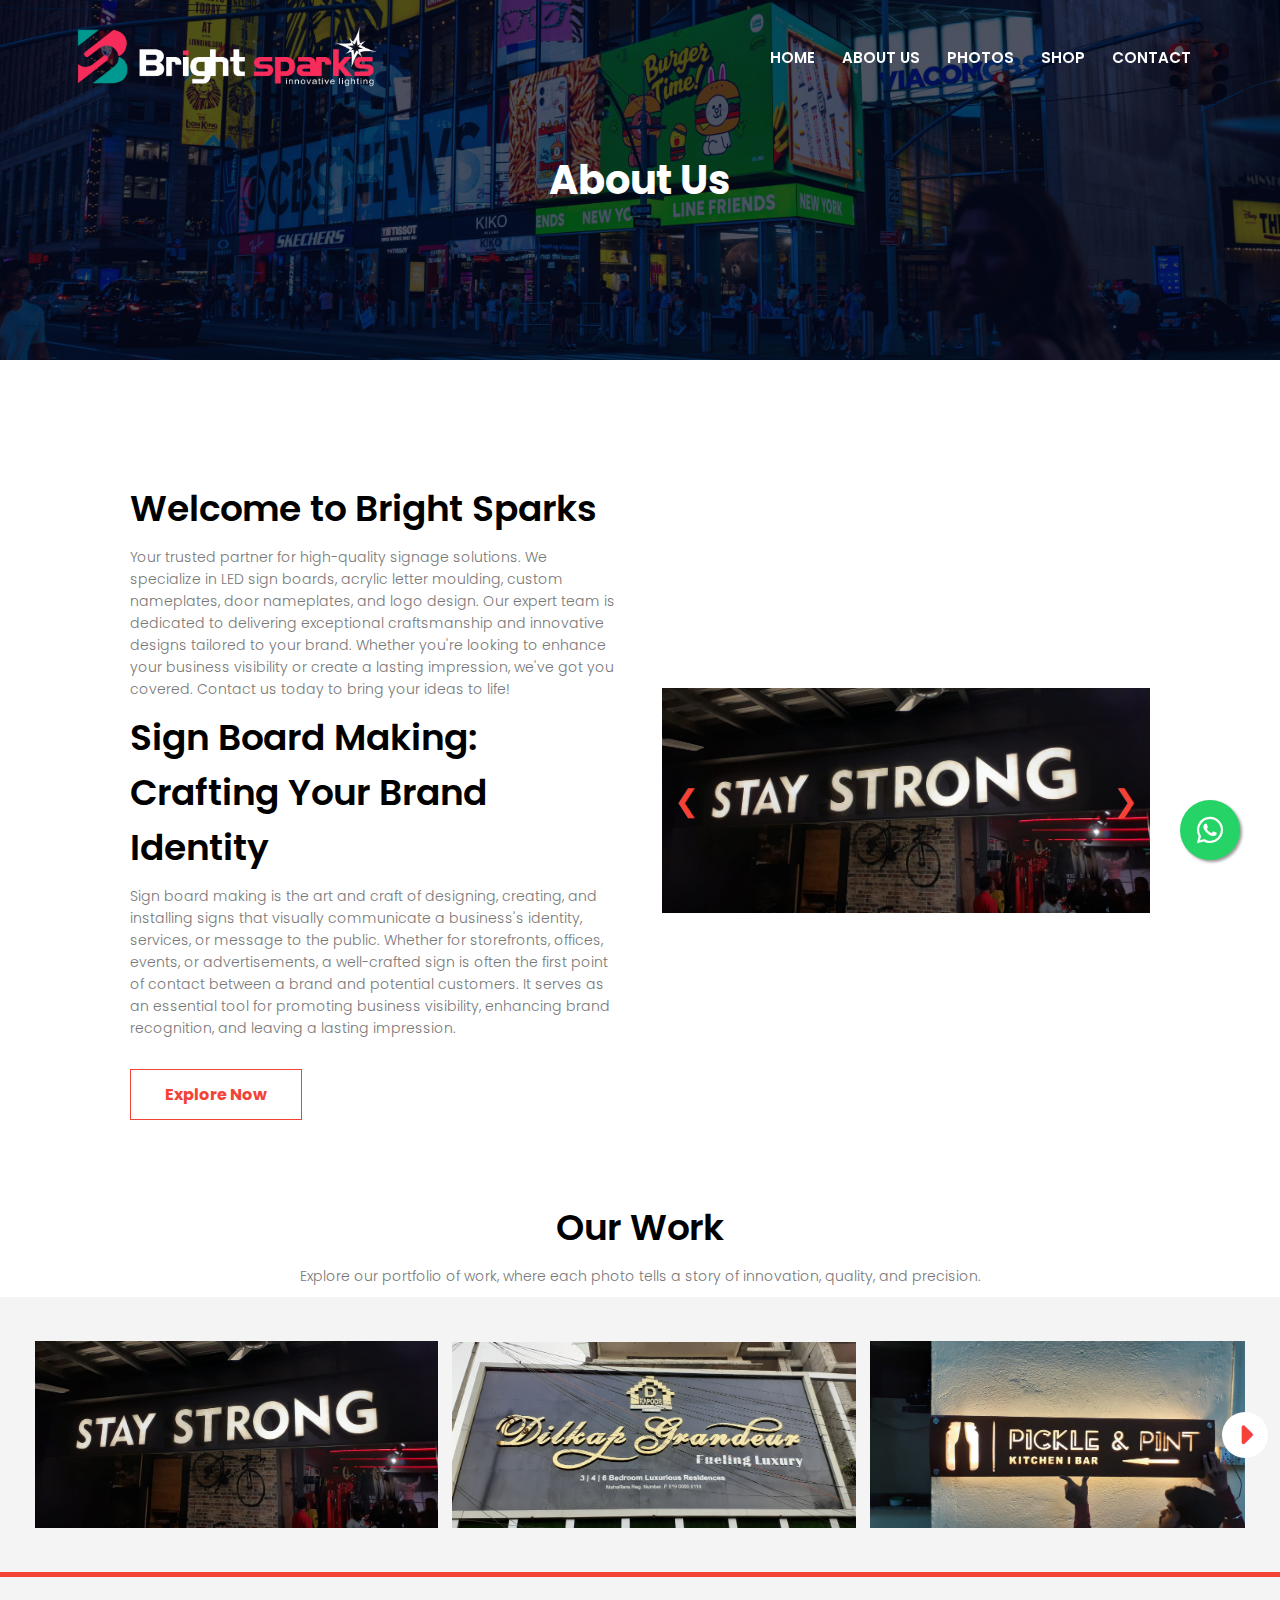
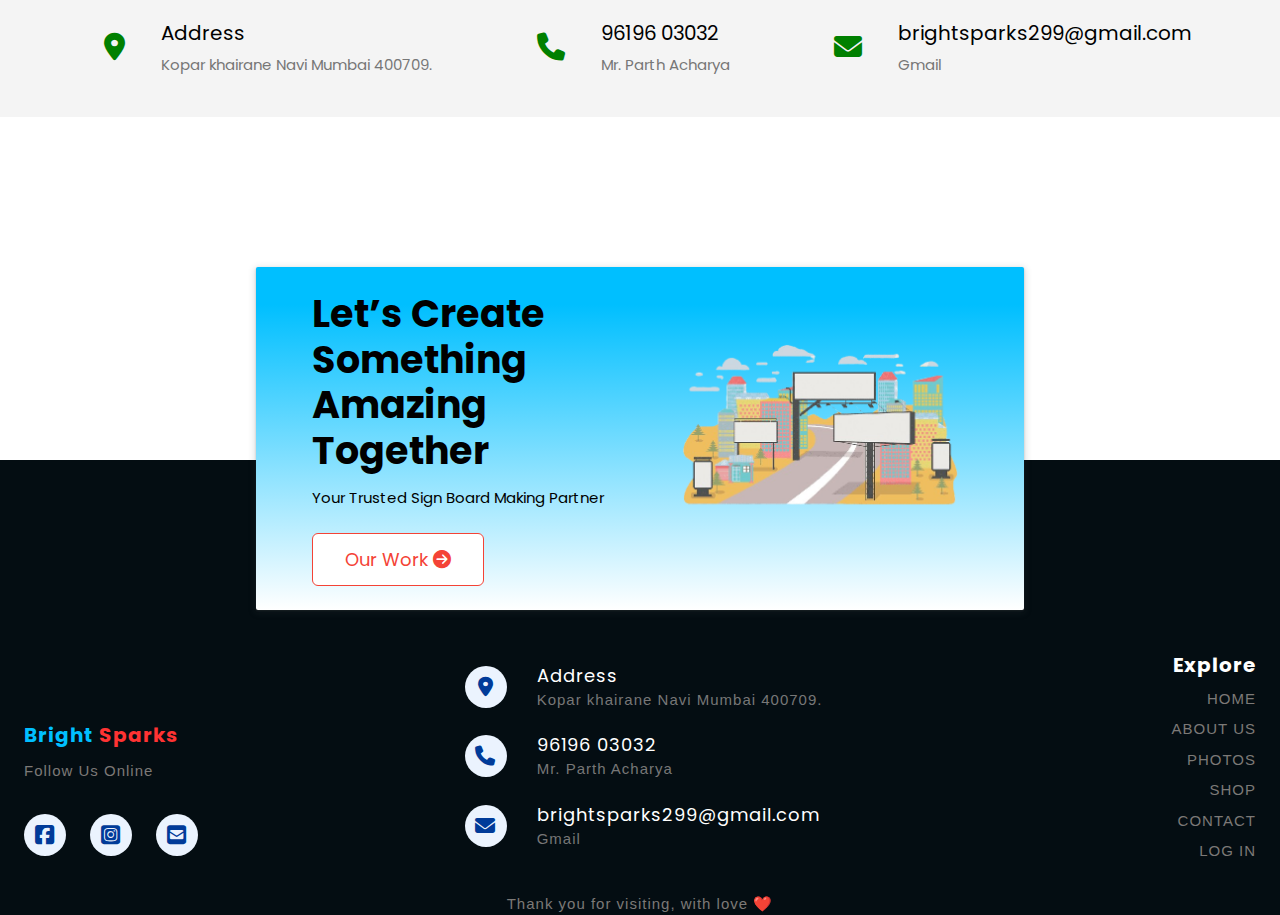
<file: aboutUs.html>
<!DOCTYPE html>
<html lang="en">

<head>
    <meta charset="UTF-8">
    <meta name="viewport" content="width=device-width, initial-scale=1.0">
    <title>Bright Sparks About</title>

    <!-- Universal Fallback -->
    <link rel="shortcut icon" href="/favicon/favicon.ico" type="image/x-icon">

    <!-- Modern Browsers -->
    <link rel="icon" type="image/svg+xml" href="/favicon/favicon.svg">
    <link rel="icon" type="image/png" href="/favicon/favicon-32x32.png" sizes="32x32">
    <link rel="icon" type="image/png" href="/favicon/favicon-16x16.png" sizes="16x16">

    <!-- Apple Devices -->
    <link rel="apple-touch-icon" href="/favicon/apple-touch-icon.png">

    <!-- Android/Chrome -->
    <link rel="manifest" href="/site.webmanifest">
    <meta name="theme-color" content="#ffffff">

    <!-- Windows Support -->
    <meta name="msapplication-TileImage" content="/favicon/favicon-144x144.png">
    <meta name="msapplication-TileColor" content="#ffffff">

    <link rel="shortcut icon" href="/favicon/favicon.ico?v=2">
    <link rel="icon" href="/favicon/favicon.svg?v=2">

    <link rel="stylesheet" href="index.css">
    <link rel="stylesheet" href="about.css">
    <link rel="stylesheet" href="media.css">
    <link rel="stylesheet" href="https://cdnjs.cloudflare.com/ajax/libs/font-awesome/6.7.1/css/all.min.css">
    <link rel="preconnect" href="https://fonts.googleapis.com">
    <script src="https://code.jquery.com/jquery-3.7.1.js"></script>
    <link rel="preconnect" href="https://fonts.gstatic.com" crossorigin>
    <link
        href="https://fonts.googleapis.com/css2?family=Poppins:ital,wght@0,100;0,200;0,300;0,400;0,500;0,600;0,700;0,800;0,900;1,100;1,200;1,300;1,400;1,500;1,600;1,700;1,800;1,900&display=swap"
        rel="stylesheet">
</head>

<body>

    <!---head section-->

    <section class="sub-header">
        <nav>
            <a href="index.html"><img src="display/logof.png" alt=""></a>
            <div class="nav-links" id="navLinks">
                <i class="fa-solid fa-xmark" onclick="hideMenu()"></i>
                <ul>
                    <li><a href="index.html">HOME</a></li>
                    <li><a href="aboutUs.html">ABOUT US</a></li>
                    <li><a href="photos.html">PHOTOS</a></li>
                    <li><a href="shopNow.html">SHOP</a></li>
                    <li><a href="contactUs.html">CONTACT</a></li>
                    <!-- <li><a href="logIn.html">LOG IN</a></li> -->
                </ul>
            </div>
            <i class="fa-solid fa-bars" onclick="showMenu()"></i>
        </nav>
        <h1>About Us</h1>
    </section>

    <!---about us c-->

    <section class="aboutUs">
        <div class="row">
            <div class="aboutCol">
                <h2>Welcome to Bright Sparks </h2>
                <p>Your trusted partner for high-quality signage solutions. We specialize in LED sign boards, acrylic
                    letter moulding, custom nameplates, door nameplates, and logo design. Our expert team is dedicated
                    to delivering exceptional craftsmanship and innovative designs tailored to your brand. Whether
                    you're looking to enhance your business visibility or create a lasting impression, we've got you
                    covered. Contact us today to bring your ideas to life!</p>

                <h2>Sign Board Making:<br> Crafting Your Brand Identity</h2>
                <p>Sign board making is the art and craft of designing, creating, and installing signs that visually
                    communicate a business's identity, services, or message to the public. Whether for storefronts,
                    offices,
                    events, or advertisements, a well-crafted sign is often the first point of contact between a brand
                    and
                    potential customers. It serves as an essential tool for promoting business visibility, enhancing
                    brand
                    recognition, and leaving a lasting impression.</p>

                <a href="photos.html" class="heroBtn redBtn">Explore Now</a>
            </div>

            <div class="aboutCol aboutMedia">
                <div class="slider-container">
                    <div class="slider">
                        <img src="led/led1.jpg" alt="Image 1">
                        <img src="led/led2.jpg" alt="Image 2">
                        <img src="led/led3.jpg" alt="Image 3">
                        <img src="led/led7.jpg" alt="Image 4">
                        <img src="led/led9.jpg" alt="Image 5">
                        <img src="led/led15.jpg" alt="Image 6">
                        <img src="led/led16.jpg" alt="Image 7">
                        <img src="led/led17.jpg" alt="Image 8">
                        <img src="led/led18.jpg" alt="Image 9">
                        <img src="led/led23.jpg" alt="Image 10">
                        <img src="led/led24.jpg" alt="Image 11">
                        <img src="led/led25.jpg" alt="Image 12">
                        <img src="led/led26.jpg" alt="Image 13">
                        <img src="led/led29.jpg" alt="Image 14">
                        <img src="led/led31.jpg" alt="Image 15">
                        <img src="led/led33.jpg" alt="Image 16">
                        <img src="led/led34.jpg" alt="Image 17">
                        <img src="led/led36.jpg" alt="Image 18">
                        <img src="led/led38.jpg" alt="Image 19">
                        <img src="led/led41.jpg" alt="Image 20">
                        <img src="led/led43.jpg" alt="Image 21">
                        <img src="led/led44.jpg" alt="Image 22">

                    </div>

                    <buttonA class="prev" onclick="moveSlide(-1)">&#10094;</buttonA>
                    <buttonA class="next" onclick="moveSlide(1)">&#10095;</buttonA>
                </div>
            </div>
        </div>
    </section>

    <!-- ourWork -->

    <div class="ourWork">
        <h2>Our Work</h2>
        <p>Explore our portfolio of work, where each photo tells a story of innovation, quality, and precision. </p>
    </div>

    <!-- explore -->

    <section class="explore">
        <div class="sliderCon">
            <i class="fa-solid fa-caret-left" id="left"></i>
            <div class="slider1">
                <img src="led/led1.jpg" alt="Image 1" draggable="false">
                <img src="led/led2.jpg" alt="Image 2" draggable="false">
                <img src="led/led3.jpg" alt="Image 3" draggable="false">
                <img src="led/led7.jpg" alt="Image 4" draggable="false">
                <img src="led/led9.jpg" alt="Image 5" draggable="false">
                <img src="led/led15.jpg" alt="Image 6" draggable="false">
                <img src="led/led16.jpg" alt="Image 7" draggable="false">
                <img src="led/led17.jpg" alt="Image 8" draggable="false">
                <img src="led/led18.jpg" alt="Image 9" draggable="false">
                <img src="led/led23.jpg" alt="Image 10" draggable="false">
                <img src="led/led24.jpg" alt="Image 11" draggable="false">
                <img src="led/led25.jpg" alt="Image 12" draggable="false">
                <img src="led/led26.jpg" alt="Image 13" draggable="false">
                <img src="led/led29.jpg" alt="Image 14" draggable="false">
                <img src="led/led31.jpg" alt="Image 15" draggable="false">
                <img src="led/led33.jpg" alt="Image 16" draggable="false">
                <img src="led/led34.jpg" alt="Image 17" draggable="false">
                <img src="led/led36.jpg" alt="Image 18" draggable="false">
                <img src="led/led38.jpg" alt="Image 19" draggable="false">
                <img src="led/led41.jpg" alt="Image 20" draggable="false">
                <img src="led/led43.jpg" alt="Image 21" draggable="false">
                <img src="led/led44.jpg" alt="Image 22" draggable="false">
            </div>
            <i class="fa-solid fa-caret-right" id="right"></i>
        </div>
    </section>

    <!-- aboutContract -->

    <div class="aboutContract">
        <div>
            <i class="fa-sharp fa-solid fa-location-dot"></i>
            <span>
                <h5>Address </h5>
                <p>Kopar khairane Navi Mumbai 400709.</p>
            </span>
        </div>
        <div>
            <a href="tel:+919619603032" target="_blank">
                <i class="fa-solid fa-phone"></i>
            </a>

            <span>
                <h5>96196 03032</h5>
                <p>Mr. Parth Acharya</p>
            </span>
        </div>
        <div>
            <a href="mailto:brightsparks299@gmail.com" target="_blank">
                <i class="fa-solid fa-envelope"></i>
            </a>
            <span>
                <h5>brightsparks299@gmail.com</h5>
                <p>Gmail</p>
            </span>
        </div>
    </div>

    <!-- footer -->

    <section class="footer">
        <!---Footer- onclick="contactUs.html" -->

        <!-- ========== Start contact home Section ========== -->

        <div class="section-contact--homepage" id="section-contact--homepage">
            <div class="container grid grid-two--cols">
                <div class="contact-content">
                    <h2 class="contact-title">Let’s Create Something Amazing Together</h2>
                    <p>Your Trusted Sign Board Making Partner</p>
                    <div class="btn">
                        <a href="photos.html">
                            Our Work <i class="fa-solid fa-arrow-circle-right"></i>
                        </a>
                    </div>
                </div>
                <div class="contact-image">
                    <img src="boardrv.png" alt="a guy doing coding">
                </div>
            </div>
        </div>

        <!-- ========== End contact home Section ========== -->

        <!-- ========== Start   FOOTER Section ========== -->

        <footer class="footerT">
            <div class="container grid grid-three--cols">
                <div class="footer-1--div">
                    <div class="logo-brand">
                        <!-- <a href="index.html" class="footer-subheading">Bright Sparks</a> -->
                        <h5 class="footer-subheading"><span class="bright">Bright</span> <span
                                class="sparks">Sparks</span></h5>

                    </div>
                    <p>Follow Us Online</p>

                    <div class="social-footer--icons">
                        <a href="https://www.facebook.com/profile.php?id=100004683767908&mibextid=ZbWKwL"
                            target="_blank">
                            <i class="fa-brands fa-square-facebook"></i>
                        </a>
                        <a href="https://www.instagram.com/11_brightsparks_11" target="_blank">
                            <i class="fa-brands fa-square-instagram"></i>
                        </a>
                        <a href="mailto:brightsparks299@gmail.com" target="_blank">
                            <i class="fa-solid fa-square-envelope"></i>
                        </a>
                    </div>
                </div>

                <div class="contactCol">
                    <div class="location">
                        <i class="fa-solid fa-location-dot"></i>
                        <span>
                            <h5>Address </h5>
                            <p>Kopar khairane Navi Mumbai 400709.</p>
                        </span>
                    </div>

                    <div>
                        <a href="tel:+919619603032" target="_blank">
                            <i class="fa-solid fa-phone"></i>
                        </a>

                        <span>
                            <h5>96196 03032</h5>
                            <p>Mr. Parth Acharya</p>
                        </span>
                    </div>

                    <div>
                        <a href="mailto:brightsparks299@gmail.com" target="_blank">
                            <i class="fa-solid fa-envelope"></i>
                        </a>

                        <span>
                            <h5>brightsparks299@gmail.com</h5>
                            <p>Gmail</p>
                        </span>
                    </div>
                </div>

                <div class="footer-3--div">
                    <h5 class="footer-subheading">Explore</h5>
                    <ul>
                        <li><a href="index.html">HOME</a></li>
                        <li><a href="aboutUs.html">ABOUT US</a></li>
                        <li><a href="photos.html">PHOTOS</a></li>
                        <li><a href="shopNow.html">SHOP</a></li>
                        <li><a href="contactUs.html">CONTACT</a></li>
                        <li><a href="logIn.html">LOG IN</a></li>
                    </ul>
                </div>

            </div>
            <p class="thanks">Thank you for visiting, with love ❤️</p>
        </footer>

        <!-- ========== End footer----->
    </section>

     <!-- WhatsApp Floating Button start-->
     <a href="https://wa.me/+919619603032" target="_blank" class="whatsapp-btn pulse">
        <i class="fab fa-whatsapp"></i>
        <!-- <span class="btn-text">Chat with us</span> -->
    </a>
    <!-- WhatsApp Floating Button end-->

    <script src="about.js"></script>
    <script src="index.js"></script>

</body>

</html>
</file>
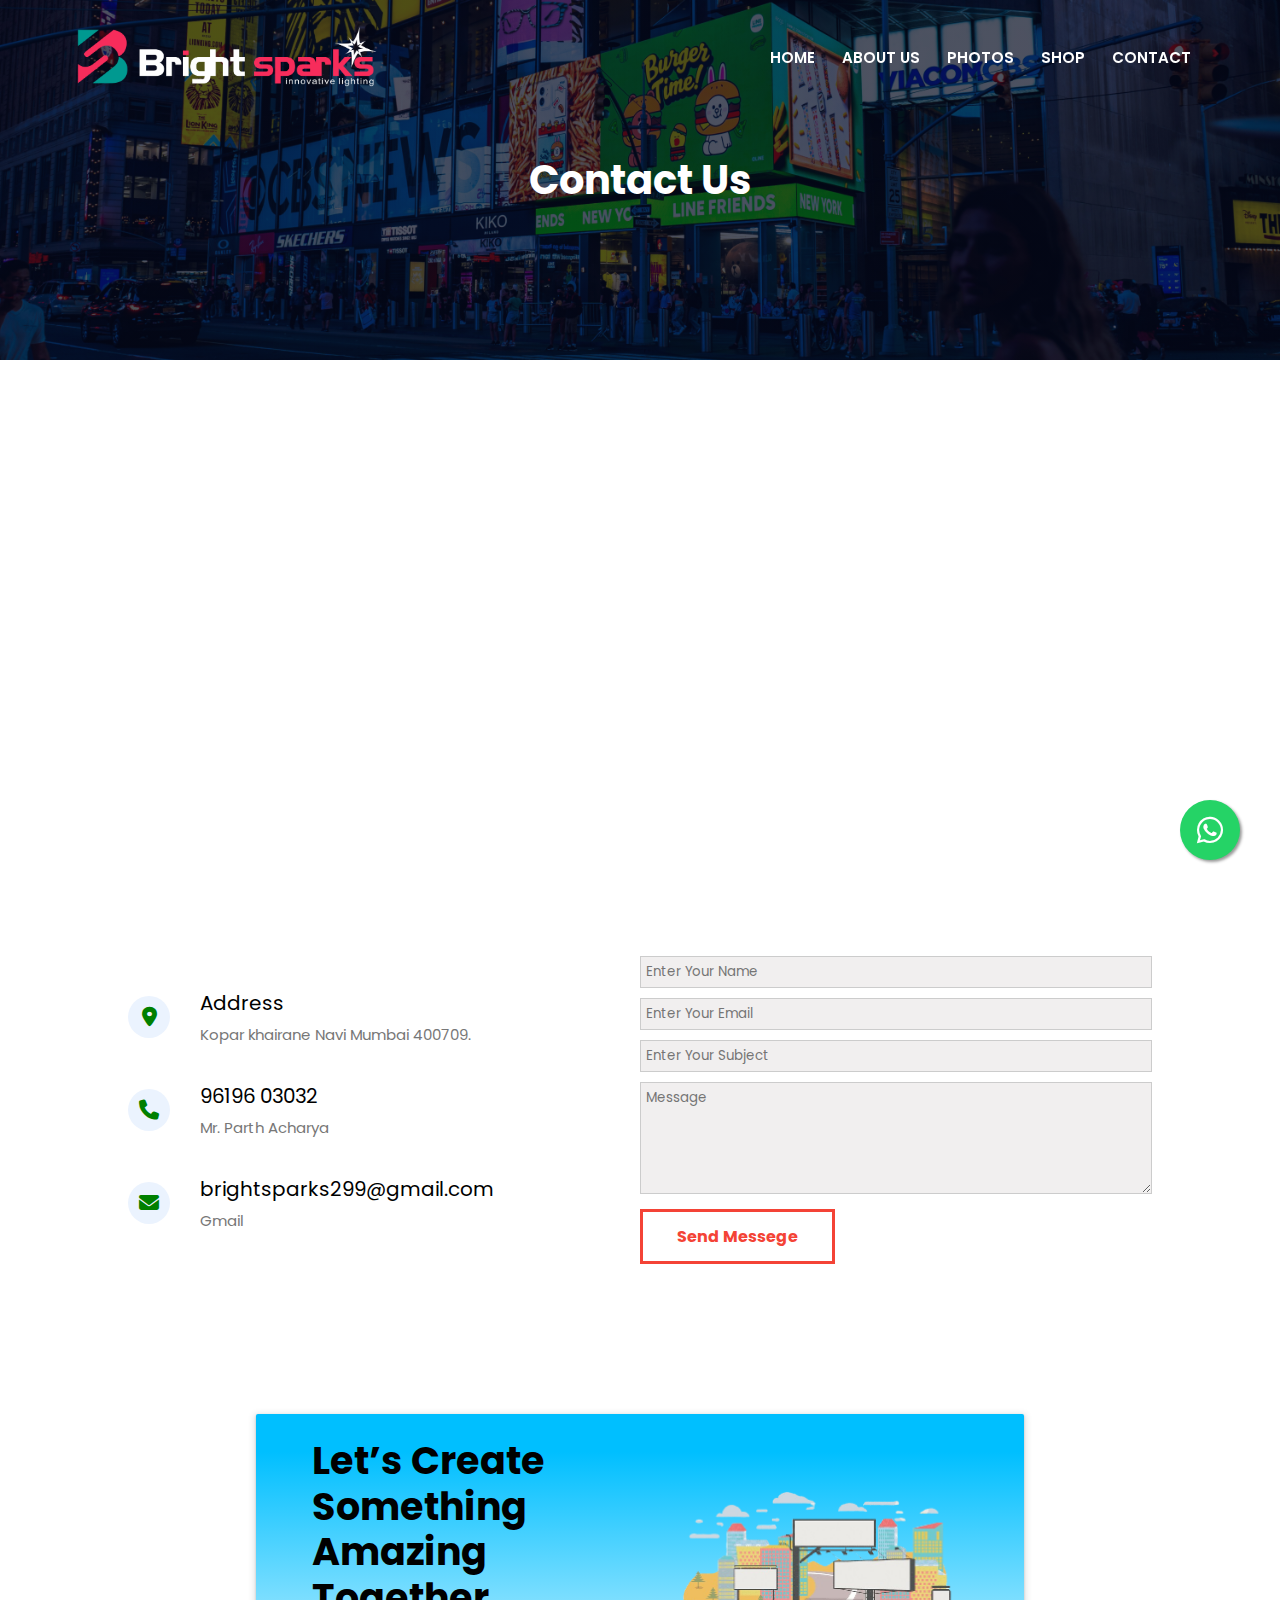
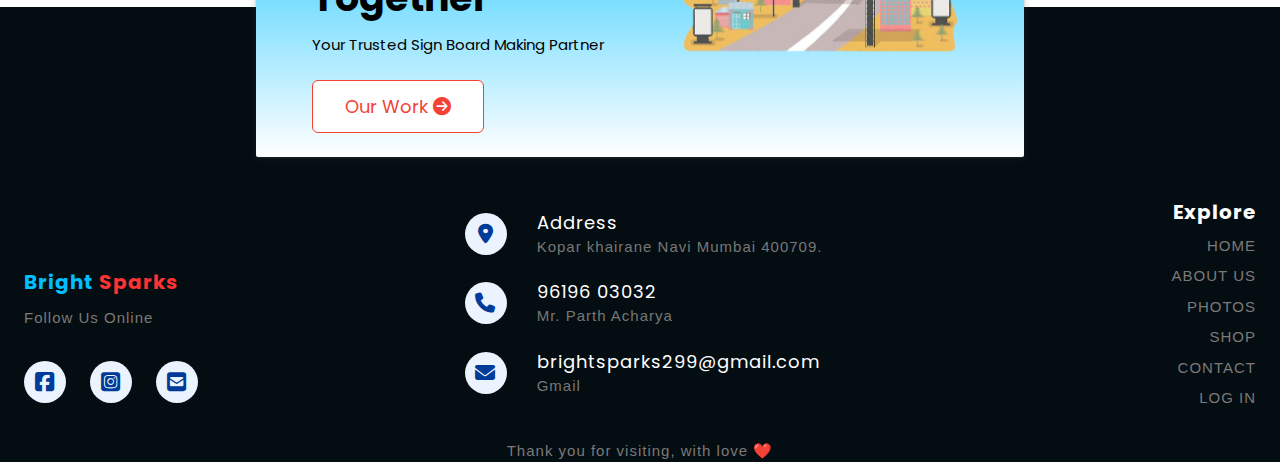
<file: contactUs.html>
<!DOCTYPE html>
<html lang="en">

<head>
    <meta charset="UTF-8">
    <meta name="viewport" content="width=device-width, initial-scale=1.0">
    <title>Bright Sparks Contact</title>

    <!-- Universal Fallback -->
    <link rel="shortcut icon" href="/favicon/favicon.ico" type="image/x-icon">

    <!-- Modern Browsers -->
    <link rel="icon" type="image/svg+xml" href="/favicon/favicon.svg">
    <link rel="icon" type="image/png" href="/favicon/favicon-32x32.png" sizes="32x32">
    <link rel="icon" type="image/png" href="/favicon/favicon-16x16.png" sizes="16x16">

    <!-- Apple Devices -->
    <link rel="apple-touch-icon" href="/favicon/apple-touch-icon.png">

    <!-- Android/Chrome -->
    <link rel="manifest" href="/site.webmanifest">
    <meta name="theme-color" content="#ffffff">

    <!-- Windows Support -->
    <meta name="msapplication-TileImage" content="/favicon/favicon-144x144.png">
    <meta name="msapplication-TileColor" content="#ffffff">

    <link rel="shortcut icon" href="/favicon/favicon.ico?v=2">
    <link rel="icon" href="/favicon/favicon.svg?v=2">

    <link rel="stylesheet" href="index.css">
    <link rel="stylesheet" href="media.css">
    <link rel="stylesheet" href="contact.css">
    <link rel="stylesheet" href="https://cdnjs.cloudflare.com/ajax/libs/font-awesome/6.7.1/css/all.min.css">
    <link rel="preconnect" href="https://fonts.googleapis.com">
    <script src="https://code.jquery.com/jquery-3.7.1.js"></script>
    <link rel="preconnect" href="https://fonts.gstatic.com" crossorigin>
    <link
        href="https://fonts.googleapis.com/css2?family=Poppins:ital,wght@0,100;0,200;0,300;0,400;0,500;0,600;0,700;0,800;0,900;1,100;1,200;1,300;1,400;1,500;1,600;1,700;1,800;1,900&display=swap"
        rel="stylesheet">

</head>

<body>

    <!---subhead section-->

    <section class="sub-header">
        <nav>

            <a href="index.html"><img src="display/logof.png" alt=""></a>
            <div class="nav-links" id="navLinks">
                <i class="fa-solid fa-xmark" onclick="hideMenu()"></i>
                <ul>
                    <li><a href="index.html">HOME</a></li>
                    <li><a href="aboutUs.html">ABOUT US</a></li>
                    <li><a href="photos.html">PHOTOS</a></li>
                    <li><a href="shopNow.html">SHOP</a></li>
                    <li><a href="contactUs.html">CONTACT</a></li>
                    <!-- <li><a href="logIn.html">LOG IN</a></li> -->
                </ul>
            </div>

            <i class="fa-solid fa-bars" onclick="showMenu()"></i>
        </nav>
        <h1>Contact Us</h1>
    </section>

    <!---location-->

    <section class="location">
        <iframe
            src="https://www.google.com/maps/embed?pb=!1m18!1m12!1m3!1d482567.99441436294!2d72.39254678906251!3d19.10491580000001!2m3!1f0!2f0!3f0!3m2!1i1024!2i768!4f13.1!3m3!1m2!1s0x3be7c15f1c64d191%3A0x6d876d65fab6788f!2sLed%20sign%20board%20making%20(Bright%20sparks)!5e0!3m2!1sen!2sin!4v1735097800042!5m2!1sen!2sin"
            width="600" height="450" style="border:0;" allowfullscreen="" loading="lazy"
            referrerpolicy="no-referrer-when-downgrade"></iframe>
    </section>

    <!---contact us c-->

    <section class="contactUs">
        <div class="row">
            <div class="contactSec">
                <div>
                    <i class="fa-solid fa-location-dot"></i>
                    <span>
                        <h5>Address </h5>
                        <p>Kopar khairane Navi Mumbai 400709.</p>
                    </span>
                </div>

                <div class="numMar">
                    <a href="tel:+919619603032" target="_blank">
                        <i class="fa-solid fa-phone"></i>
                    </a>

                    <span>
                        <h5>96196 03032</h5>
                        <p>Mr. Parth Acharya</p>
                    </span>
                </div>

                <div>
                    <a href="mailto:brightsparks299@gmail.com" target="_blank">
                        <i class="fa-solid fa-envelope"></i>
                    </a>

                    <span>
                        <h5>brightsparks299@gmail.com</h5>
                        <p>Gmail</p>
                    </span>
                </div>
            </div>

            <div class="contactSec">
                <form action="form handelar.php" method="post">
                    <input type="text" name="name" placeholder="Enter Your Name" required>
                    <input type="email" name="email" placeholder="Enter Your Email" required>
                    <input type="text" name="subject" placeholder="Enter Your Subject" required>
                    <textarea rows="5" name="Message" placeholder="Message" required></textarea>
                    <button type="submit" class="heroBtn2">Send Messege</button>
                </form>
            </div>
        </div>
    </section>

    <!---Footer--->

    <section class="footer">
        <!-- ========== Start contact home Section ========== -->

        <div class="section-contact--homepage" id="section-contact--homepage">
            <div class="container grid grid-two--cols">
                <div class="contact-content">
                    <h2 class="contact-title">Let’s Create Something Amazing Together</h2>
                    <p>Your Trusted Sign Board Making Partner</p>

                    <div class="btn">
                        <a href="photos.html">
                            Our Work <i class="fa-solid fa-arrow-circle-right"></i>
                        </a>
                    </div>
                </div>

                <div class="contact-image">
                    <img src="boardrv.png" alt="Sign board Demo">
                </div>
            </div>
        </div>

        <!-- ========== End contact home Section ========== -->

        <!-- ========== Start   FOOTER Section ========== -->

        <footer class="footerT">
            <div class="container grid grid-three--cols">
                <div class="footer-1--div">
                    <div class="logo-brand">
                        <!-- <a href="index.html" class="footer-subheading">Bright Sparks</a> -->
                        <h5 class="footer-subheading"><span class="bright">Bright</span> <span
                                class="sparks">Sparks</span></h5>

                    </div>
                    <p>Follow Us Online</p>

                    <div class="social-footer--icons">
                        <a href="https://www.facebook.com/profile.php?id=100004683767908&mibextid=ZbWKwL"
                            target="_blank">
                            <i class="fa-brands fa-square-facebook"></i>
                        </a>
                        <a href="https://www.instagram.com/11_brightsparks_11" target="_blank">
                            <i class="fa-brands fa-square-instagram"></i>
                        </a>
                        <a href="mailto:brightsparks299@gmail.com" target="_blank">
                            <i class="fa-solid fa-square-envelope"></i>
                        </a>
                    </div>
                </div>

                <div class="contactCol">
                    <div class="locationF">
                        <i class="fa-solid fa-location-dot"></i>
                        <span>
                            <h5>Address </h5>
                            <p>Kopar khairane Navi Mumbai 400709.</p>
                        </span>
                    </div>

                    <div>
                        <a href="tel:+919619603032" target="_blank">
                            <i class="fa-solid fa-phone"></i>
                        </a>

                        <span>
                            <h5>96196 03032</h5>
                            <p>Mr. Parth Acharya</p>
                        </span>
                    </div>

                    <div>
                        <a href="mailto:brightsparks299@gmail.com" target="_blank">
                            <i class="fa-solid fa-envelope"></i>
                        </a>

                        <span>
                            <h5>brightsparks299@gmail.com</h5>
                            <p>Gmail</p>
                        </span>
                    </div>
                </div>

                <div class="footer-3--div">
                    <h5 class="footer-subheading">Explore</h5>
                    <ul>
                        <li><a href="index.html">HOME</a></li>
                        <li><a href="aboutUs.html">ABOUT US</a></li>
                        <li><a href="photos.html">PHOTOS</a></li>
                        <li><a href="shopNow.html">SHOP</a></li>
                        <li><a href="contactUs.html">CONTACT</a></li>
                        <li><a href="logIn.html">LOG IN</a></li>
                    </ul>
                </div>

            </div>
            <p class="thanks">Thank you for visiting, with love ❤️</p>
        </footer>
    </section>
    <!-- ========== End footer----->

 <!-- WhatsApp Floating Button start-->
 <a href="https://wa.me/+919619603032" target="_blank" class="whatsapp-btn pulse">
    <i class="fab fa-whatsapp"></i>
    <!-- <span class="btn-text">Chat with us</span> -->
</a>
<!-- WhatsApp Floating Button end-->

    <script src="index.js"></script>
</body>

</html>
</file>
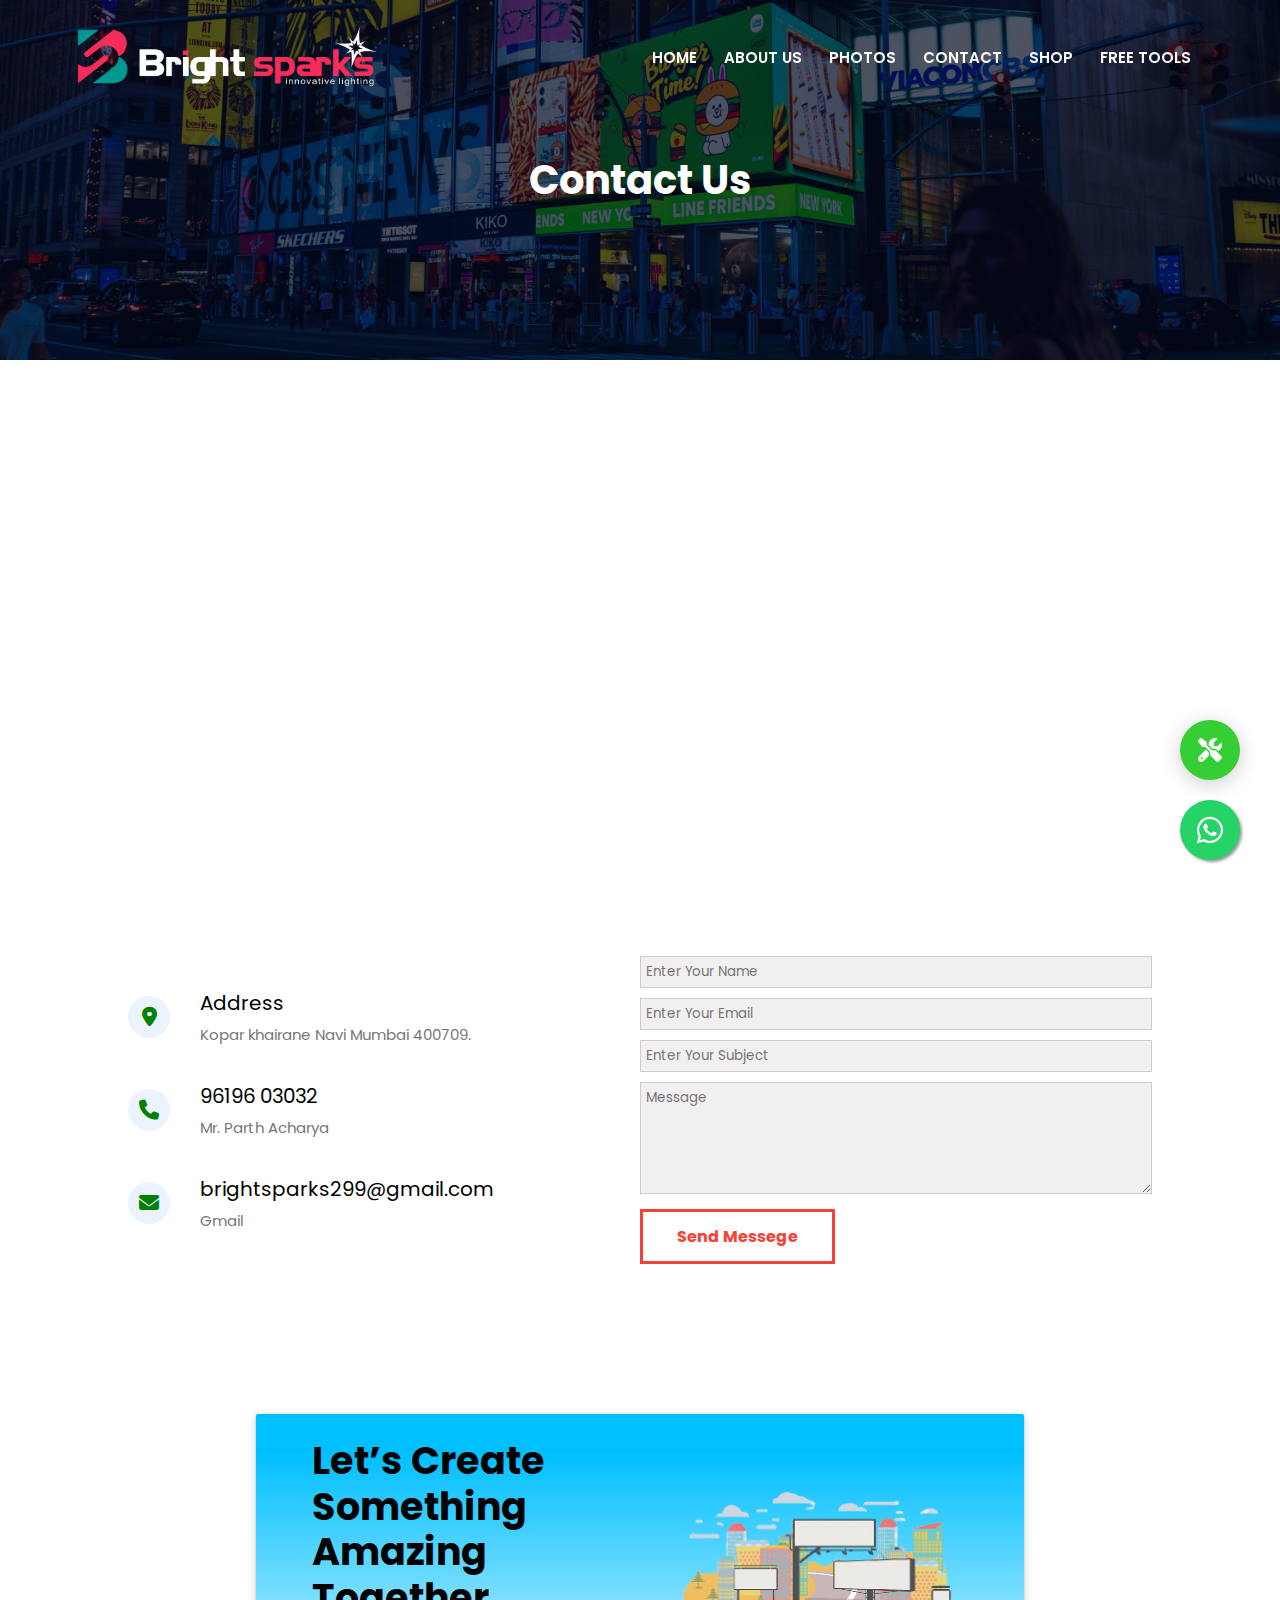
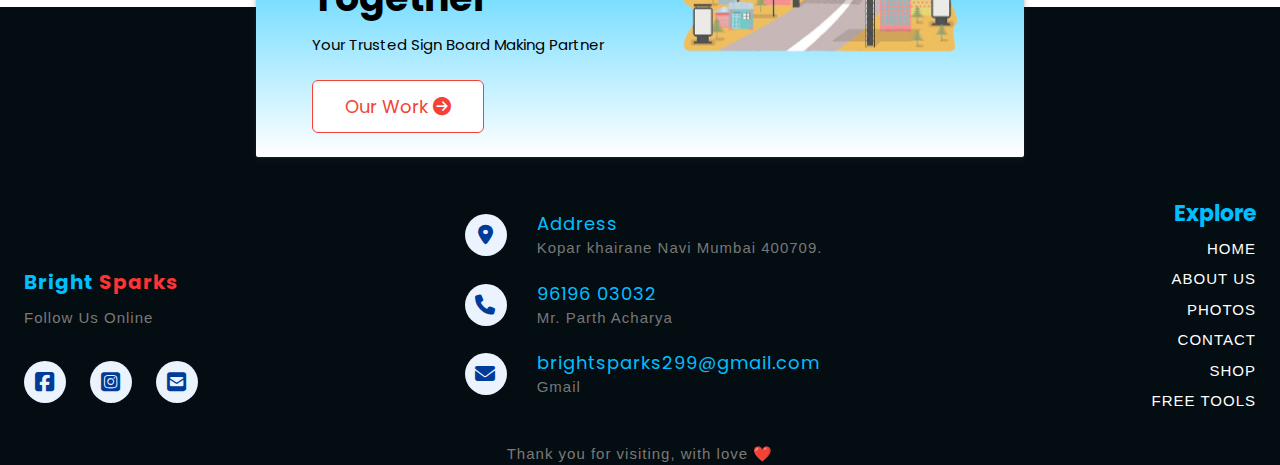
<file: BRIGHT SPARKS WEBSITE/contactUs.html>
<!DOCTYPE html>
<html lang="en">

<head>
    <meta charset="UTF-8">
    <meta name="viewport" content="width=device-width, initial-scale=1.0">

    <!-- Primary Meta Tags -->
    <title>Contact Bright Sparks | Signage Experts in Mumbai | Get a Free Quote</title>
    <meta name="title" content="Contact Bright Sparks | Signage Experts in Mumbai | Get a Free Quote">
    <meta name="description" content="Contact Bright Sparks for premium signage solutions in Mumbai. Call +91 9619603032 for LED signboards, neon signs, acrylic letters & commercial signage services. Get a free consultation today.">

    <!-- Open Graph / Facebook -->
    <meta property="og:type" content="website">
    <meta property="og:url" content="https://brightsparks.in/contact">
    <meta property="og:title" content="Contact Bright Sparks | Signage Experts in Mumbai | Get a Free Quote">
    <meta property="og:description" content="Get in touch with Mumbai's leading signage company for LED signboards, neon signs & commercial signage solutions. Call +91 9619603032 for a free consultation.">
    <meta property="og:image" content="https://brightsparks.in/images/contact-og-image.jpg">

    <!-- Twitter -->
    <meta property="twitter:card" content="summary_large_image">
    <meta property="twitter:url" content="https://brightsparks.in/contact">
    <meta property="twitter:title" content="Contact Bright Sparks | Signage Experts in Mumbai | Get a Free Quote">
    <meta property="twitter:description" content="Get in touch with Mumbai's leading signage company for LED signboards, neon signs & commercial signage solutions. Call +91 9619603032 for a free consultation.">
    <meta property="twitter:image" content="https://brightsparks.in/images/contact-og-image.jpg">

    <!-- Canonical URL -->
    <link rel="canonical" href="https://brightsparks.in/contact">

    <!-- Keywords -->
    <meta name="keywords" content="signage company contact Mumbai, LED signboard contact, neon sign makers near me, acrylic letters inquiry, commercial signage quote, bright sparks contact number, signboard installation contact, navi mumbai signage services, outdoor sign makers contact, digital signage consultation">

    <!-- Favicon (Consistent with other pages) -->
    <link rel="apple-touch-icon" sizes="180x180" href="/favicon/apple-touch-icon.png">
    <link rel="icon" type="image/png" sizes="32x32" href="/favicon/favicon-32x32.png">
    <link rel="icon" type="image/png" sizes="16x16" href="/favicon/favicon-16x16.png">
    <link rel="manifest" href="/favicon/site.webmanifest">
    <link rel="mask-icon" href="/favicon/safari-pinned-tab.svg" color="#5bbad5">
    <meta name="msapplication-TileColor" content="#da532c">
    <meta name="theme-color" content="#ffffff">
    <link rel="shortcut icon" href="/favicon/favicon.ico" type="image/x-icon">

    <!-- Fonts & Icons -->
    <link rel="preconnect" href="https://fonts.googleapis.com">
    <link rel="preconnect" href="https://fonts.gstatic.com" crossorigin>
    <link href="https://fonts.googleapis.com/css2?family=Poppins:wght@300;400;500;600;700&display=swap" rel="stylesheet">
    <link rel="stylesheet" href="https://cdnjs.cloudflare.com/ajax/libs/font-awesome/6.4.0/css/all.min.css">

    <!-- CSS -->
    <link rel="stylesheet" href="index.css">
    <link rel="stylesheet" href="contact.css">
    <link rel="stylesheet" href="media.css">

    <!-- Scripts -->
    <script src="https://code.jquery.com/jquery-3.7.1.js"></script>

    <!-- Contact Page Schema Markup -->
    <script type="application/ld+json">
    {
      "@context": "https://schema.org",
      "@type": "ContactPage",
      "name": "Contact Bright Sparks",
      "description": "Contact information for Bright Sparks signage solutions",
      "url": "https://brightsparks.in/contact",
      "breadcrumb": {
        "@type": "BreadcrumbList",
        "itemListElement": [{
          "@type": "ListItem",
          "position": 1,
          "name": "Home",
          "item": "https://brightsparks.in"
        },{
          "@type": "ListItem",
          "position": 2,
          "name": "Contact Us"
        }]
      },
      "contactPoint": {
        "@type": "ContactPoint",
        "telephone": "+919619603032",
        "contactType": "sales",
        "email": "contact@brightsparks.in",
        "areaServed": ["IN"],
        "availableLanguage": ["English", "Hindi", "Marathi"]
      }
    }
    </script>
</head>

<body>

    <!---subhead section-->

    <section class="sub-header">
        <nav>

            <a href="index.html"><img src="display/logof.png" alt=""></a>
            <div class="nav-links" id="navLinks">
                <i class="fa-solid fa-xmark" onclick="hideMenu()"></i>
                <ul>
                    <li><a href="index.html">HOME</a></li>
                    <li><a href="aboutUs.html">ABOUT US</a></li>
                    <li><a href="photos.html">PHOTOS</a></li>
                    <li><a href="contactUs.html">CONTACT</a></li>
                    <li><a href="shopNow.html">SHOP</a></li>
                    <li><a href="https://brightswebs.com">FREE TOOLS</a></li>
                </ul>
            </div>

            <i class="fa-solid fa-bars" onclick="showMenu()"></i>
        </nav>
        <h1>Contact Us</h1>
    </section>

    <!---location-->

    <section class="location">
        <iframe
            src="https://www.google.com/maps/embed?pb=!1m18!1m12!1m3!1d482567.99441436294!2d72.39254678906251!3d19.10491580000001!2m3!1f0!2f0!3f0!3m2!1i1024!2i768!4f13.1!3m3!1m2!1s0x3be7c15f1c64d191%3A0x6d876d65fab6788f!2sLed%20sign%20board%20making%20(Bright%20sparks)!5e0!3m2!1sen!2sin!4v1735097800042!5m2!1sen!2sin"
            width="600" height="450" style="border:0;" allowfullscreen="" loading="lazy"
            referrerpolicy="no-referrer-when-downgrade"></iframe>
    </section>

    <!---contact us c-->

    <section class="contactUs">
        <div class="row">
            <div class="contactSec">
                <div>
                    <i class="fa-solid fa-location-dot"></i>
                    <span>
                        <h5>Address </h5>
                        <p>Kopar khairane Navi Mumbai 400709.</p>
                    </span>
                </div>

                <div class="numMar">
                    <a href="tel:+919619603032" target="_blank">
                        <i class="fa-solid fa-phone"></i>
                    </a>

                    <span>
                        <h5>96196 03032</h5>
                        <p>Mr. Parth Acharya</p>
                    </span>
                </div>

                <div>
                    <a href="mailto:brightsparks299@gmail.com" target="_blank">
                        <i class="fa-solid fa-envelope"></i>
                    </a>

                    <span>
                        <h5>brightsparks299@gmail.com</h5>
                        <p>Gmail</p>
                    </span>
                </div>
            </div>

            <div class="contactSec">
                <form action="form handelar.php" method="post">
                    <input type="text" name="name" placeholder="Enter Your Name" required>
                    <input type="email" name="email" placeholder="Enter Your Email" required>
                    <input type="text" name="subject" placeholder="Enter Your Subject" required>
                    <textarea rows="5" name="Message" placeholder="Message" required></textarea>
                    <button type="submit" class="heroBtn2">Send Messege</button>
                </form>
            </div>
        </div>
    </section>

    <!---Footer--->

    <section class="footer">
        <!-- ========== Start contact home Section ========== -->

        <div class="section-contact--homepage" id="section-contact--homepage">
            <div class="container grid grid-two--cols">
                <div class="contact-content">
                    <h2 class="contact-title">Let’s Create Something Amazing Together</h2>
                    <p>Your Trusted Sign Board Making Partner</p>

                    <div class="btn">
                        <a href="photos.html">
                            Our Work <i class="fa-solid fa-arrow-circle-right"></i>
                        </a>
                    </div>
                </div>

                <div class="contact-image">
                    <img src="boardrv.png" alt="Sign board Demo">
                </div>
            </div>
        </div>

        <!-- ========== End contact home Section ========== -->

        <!-- ========== Start   FOOTER Section ========== -->

        <footer class="footerT">
            <div class="container grid grid-three--cols">
                <div class="footer-1--div">
                    <div class="logo-brand">
                        <!-- <a href="index.html" class="footer-subheading">Bright Sparks</a> -->
                        <h5 class="footer-subheading"><span class="bright">Bright</span> <span
                                class="sparks">Sparks</span></h5>

                    </div>
                    <p>Follow Us Online</p>

                    <div class="social-footer--icons">
                        <a href="https://www.facebook.com/profile.php?id=100004683767908&mibextid=ZbWKwL"
                            target="_blank">
                            <i class="fa-brands fa-square-facebook"></i>
                        </a>
                        <a href="https://www.instagram.com/11_brightsparks_11" target="_blank">
                            <i class="fa-brands fa-square-instagram"></i>
                        </a>
                        <a href="mailto:brightsparks299@gmail.com" target="_blank">
                            <i class="fa-solid fa-square-envelope"></i>
                        </a>
                    </div>
                </div>

                <div class="contactCol">
                    <div class="locationF">
                        <i class="fa-solid fa-location-dot"></i>
                        <span>
                            <h5>Address </h5>
                            <p>Kopar khairane Navi Mumbai 400709.</p>
                        </span>
                    </div>

                    <div>
                        <a href="tel:+919619603032" target="_blank">
                            <i class="fa-solid fa-phone"></i>
                        </a>

                        <span>
                            <h5>96196 03032</h5>
                            <p>Mr. Parth Acharya</p>
                        </span>
                    </div>

                    <div>
                        <a href="mailto:brightsparks299@gmail.com" target="_blank">
                            <i class="fa-solid fa-envelope"></i>
                        </a>

                        <span>
                            <h5>brightsparks299@gmail.com</h5>
                            <p>Gmail</p>
                        </span>
                    </div>
                </div>

                <div class="footer-3--div">
                    <h4 class="footer-subheading">Explore</h4>
                    <ul>
                        <li><a href="index.html">HOME</a></li>
                        <li><a href="aboutUs.html">ABOUT US</a></li>
                        <li><a href="photos.html">PHOTOS</a></li>
                        <li><a href="contactUs.html">CONTACT</a></li>
                        <li><a href="shopNow.html">SHOP</a></li>
                        <li><a href="https://brightswebs.com">FREE TOOLS</a></li>
                    </ul>
                </div>

            </div>
            <p class="thanks">Thank you for visiting, with love ❤️</p>
        </footer>
    </section>
    <!-- ========== End footer----->

       <!-- ===================================flot lools -->
       <div class="floating-tools-container">
        <button class="floating-tools-btn">
            <!-- <span>🔧</span> -->
            <i class="fa-solid fa-screwdriver-wrench"></i>
            <span class="tooltip">Free Tools</span>
        </button>

        <div class="tools-panel">
            <h3>Our Free Tools</h3>
            <p>Explore our collection of free online tools to help your business:</p>
            <ul>
                <li><a href="calculator.html" target="_blank">ALL Calculator</a></li>
                <li><a href="converter.html" target="_blank">Image Converter / Compressor</a></li>
                <li><a href="bgremov.html" target="_blank">Image Background Remover</a></li>
                <li><a href="colorpicker.html" target="_blank">Color Picker / & more</a></li>
            </ul>
            <!-- <button class="visit-tools-btn">Visit Tools Website</button> -->
            <button class="visit-tools-btn" onclick="visitToolsWebsite()">Visit Tools Website</button>
            <div class="close-panel">✕</div>
        </div>
    </div>
    <!-- ===================================flot lools end -->

    <!-- WhatsApp Floating Button -->

    <a href="https://wa.me/919619603032" target="_blank" rel="noopener noreferrer" class="whatsapp-btn pulse"
        aria-label="Chat on WhatsApp">
        <i class="fab fa-whatsapp"></i>
    </a>
    <!-- WhatsApp Floating Button end-->

    <script src="index.js"></script>
</body>

</html>
</file>
<file: index.css>
* {
    margin: 0;
    padding: 0;
    box-sizing: border-box;
    font-family: "Roboto", Poppins, sans-serif;
}

.header {
    min-height: 100vh;
    width: 100%;
    background-image: linear-gradient(rgba(21, 25, 41, 0.7), rgba(8, 14, 40, 0.7)), url(display/whome2.jpg);
    background-position: center;
    background-size: cover;
    position: relative;
}

/* waive design */

.custom-shape-divider-bottom-1737804888 {
    position: absolute;
    bottom: 0;
    left: 0;
    width: 100%;
    overflow: hidden;
    line-height: 0;
    transform: rotate(180deg);
}

.custom-shape-divider-bottom-1737804888 svg {
    position: relative;
    display: block;
    width: calc(164% + 1.3px);
    height: 204px;
    transform: rotateY(180deg);
}

.custom-shape-divider-bottom-1737804888 .shape-fill {
    fill: #30bfdc;
    opacity: .3;
}

/* nav  */

nav {
    width: 100%;
    z-index: 1;
    position: fixed;
    display: flex;
    padding: 2% 6%;
    justify-content: space-between;
    align-items: center;

    img {
        width: 300px;
    }
}

.nav-links {
    flex: 1;
    text-align: right;
}

.nav-links ul li {
    list-style: none;
    display: inline-block;
    padding: 7px 12px;
    position: relative;
}

.nav-links ul li a {
    color: white;
    text-decoration: none;
    font-size: 15px;
    font-weight: 600;
}

nav .fa-solid {
    display: none;
}

nav.black {
    background: #0e0e0e;
    height: 100px;
    transition: 1s ease;
    z-index: 1;
}

/* visible underline red*/

.nav-links ul li ::after {
    content: '';
    width: 0%;
    height: 2px;
    background: #f44336;
    display: block;
    margin: auto;
    transition: 0.5s;
}

.nav-links ul li :hover::after {
    width: 100%;
}

.textBox {
    width: 90%;
    color: white;
    position: absolute;
    top: 50%;
    left: 50%;
    transform: translate(-50%, -50%);
    text-align: center;

    h1 {
        font-size: 62px;
    }

    h2 {
        font-size: 24px;
        color: white;
    }

    p {
        margin: 10px 0 40px;
        font-size: 14px;
        color: white;
    }
}


.heroBtn {
    display: inline-block;
    text-decoration: none;
    color: white;
    border: 1px solid white;
    padding: 12px 34px;
    font-size: 16px;
    font-weight: 700;
    border: 3px solid #f44336;
    position: relative;
    cursor: pointer;
    background: rgba(226, 0, 0, 0.2);
}

.heroBtn:hover {
    border: 1px solid #f44336;
    background: #f44336;
    transition: 1s;
    color: white;
}


/* choose*/

.choose {
    width: 80%;
    margin: auto;
    text-align: center;
    padding-top: 100px;

    h2 {
        font-size: 36px;
        font-weight: 600;
    }

    p {
        font-size: 14px;
        font-weight: 300;
        color: #777;
        line-height: 22px;
        padding: 10px;
    }
}

.row {
    margin-top: 5%;
    display: flex;
    justify-content: space-between;
}

.chooseCol {
    flex-basis: 31%;
    background: #fff3f3;
    border-radius: 10px;
    margin-bottom: 5%;
    padding: 5px 12px;
    box-sizing: border-box;
    transition: 0.5s;
    text-align: left;

    h3 {
        font-size: 18px;
        text-align: left;
        font-weight: 600;
        margin: 10px 10px 0 10px;
    }

    p {
        font-size: 14px;
        font-weight: 300;
        color: #777;
        padding: 10px;
    }

    &:hover {
        box-shadow: 0 0 20px 0px rgba(0, 0, 0, 0.2);
    }
}

/* our work image section */

.work {
    width: 80%;
    margin: auto;
    text-align: center;
    padding-top: 50px;

    h2 {
        font-size: 36px;
        font-weight: 600;
    }

    p {
        font-size: 18px;
        font-weight: 400;
        color: #575656;
        line-height: 22px;
        padding: 10px;
    }
}

.imageD {
    flex-basis: 32%;
    margin: 3% auto;
    position: relative;

    img {
        width: 100%;
        border-radius: 10px;
    }
}

/* beauty */

.beauty {
    width: 80%;
    margin: auto;
    text-align: center;
    padding-top: 50px;

    h2 {
        font-size: 36px;
        font-weight: 600;
    }

    p {
        font-size: 14px;
        font-weight: 300;
        color: #777;
        line-height: 22px;
        padding: 10px;
    }
}

.beautyCol {
    flex-basis: 32%;
    border-radius: 10px;
    margin-bottom: 30px;
    position: relative;
    overflow: hidden;

    img {
        width: 100%;
        display: block;
    }
}

.layer {
    background: transparent;
    height: 100%;
    width: 100%;
    position: absolute;
    top: 0;
    left: 0;
    transition: 0.5s;
}

.layer:hover {
    background: rgba(226, 0, 0, 0.5);
}

.layer h2 {
    width: 100%;
    font-weight: 500;
    color: white;
    font-size: 26px;
    bottom: 0;
    left: 50%;
    transform: translateX(-50%);
    position: absolute;
    opacity: 0;
    transition: 0.5s;
}

.layer:hover h2 {
    bottom: 49%;
    opacity: 1;
}

/* facilities*/

.facilities {
    width: 80%;
    margin: auto;
    text-align: center;
    padding-top: 100px;

    h2 {
        font-size: 36px;
        font-weight: 600;
    }

    p {
        font-size: 14px;
        font-weight: 300;
        color: #777;
        line-height: 22px;
        padding: 10px;
    }
}

.facilitiesCol {
    flex-basis: 31%;
    border-radius: 10px;
    margin-bottom: 5%;
    text-align: left;

    img {
        width: 100%;
        height: 230px;
        border-radius: 10px;
    }

    p {
        padding: 25px;
        background: #fff3f3;
        border-radius: 10px;
    }

    h3 {
        font-size: 18px;
        display: inline-block;
        margin: 16px 25px 15px 25px;
    }

    p:hover {
        box-shadow: 0 0 20px 0px rgba(0, 0, 0, 0.2);
    }
}

/* support*/

.support {
    width: 80%;
    margin: auto;
    padding-top: 50px;
    text-align: center;

    h2 {
        font-size: 36px;
        font-weight: 600;
    }

    p {
        font-size: 14px;
        font-weight: 300;
        color: #777;
        line-height: 22px;
        padding: 10px;
    }
}

.supportCol {
    flex-basis: 44%;
    border-radius: 10px;
    margin-bottom: 5%;
    text-align: left;
    background: #fff3f3;
    padding: 25px;
    cursor: pointer;
    display: flex;

    i {
        color: green;
        font-size: 40px;
        margin-top: 10px;
        margin-right: 30px;
    }

    i:hover {
        color: #006BFF;
        font-size: 45px;
    }

    h3 {
        font-size: 18px;
        margin: 15px 0px;
        text-align: left;
    }

    p {
        font-size: 14px;
        font-weight: 300;
        color: #777;
        line-height: 22px;
        padding: 0;
    }
}

/* contact cta*/

.cta {
    margin: 100px auto 0;
    width: 80%;
    background-image: linear-gradient(rgba(0, 0, 0, 0.7), rgba(0, 0, 0, 0.7)), url(display/need.jpg);
    background-position: center;
    background-size: cover;
    border-radius: 10px;
    text-align: center;
    padding: 100px 0;

    h2 {
        font-size: 36px;
        font-weight: 600;
        color: white;
        margin-bottom: 20px;
        padding: 0;
    }

    h3 {
        font-size: 24px;
        color: white;
        margin-bottom: 40px;
        padding: 0;
    }

    a {
        font-size: 18px;
        font-weight: 600;
    }
}


/* Subheader all 5 Pages*/

.sub-header {
    display: flex;
    height: 40vh;
    background-image: linear-gradient(rgba(4, 9, 30, 0.7), rgba(4, 9, 30, 0.7)), url(display/sub.jpg);
    background-position: center;
    background-size: cover;
    text-align: center;
    color: white;

}

.sub-header h1 {
    margin: auto;
    font-size: 40px;
}


/* Footer Container */

/* footer tt =========================================WORKING*/

html {
    font-size: 62.5%;
    /* 1rem = 10px  */
    /* scroll-behavior: smooth; */
}

a {
    text-decoration: none;
}

/* theme */

:root {
    --theme-color: #f44336;
    --main-color: #0062ff;
    --supporting-color: #ebf3fe;
    --font-color: #424242;
    --bg-color: #f7fcff;
    --heading-color: #000a19;
    --hero-heading-color: #003b99;
    --white-color: #ffffff;
    --para-color: #7c7977;
    --bnt-hover-bg-color: #003b99;
    --btn-box-shadow: rgba(100, 100, 111, 0.2) 0px 7px 29px 0px;
    --footer-bg-color: #040d12;
}

/* layout */

.container {
    max-width: 142rem;
    margin: 0 auto;
    padding: 7rem 2.4rem 3rem 2.4rem;
}

:is(.section-contact--homepage) .container:first-child {
    padding: 2.4rem 2.4rem 2.4rem 2.4rem;
}

.grid {
    display: grid;
}

.grid-two--cols {
    grid-template-columns: repeat(2, 1fr);
}

.grid-three--cols {
    grid-template-columns: repeat(3, 1fr);
}

/* module / reusable  */

.btn {
    display: inline-block;
    padding: 1.2rem 3.2rem;
    background: var(--white-color);
    border: 1px solid var(--theme-color);
    border-radius: 0.6rem;

    a {
        font-size: 1.8rem;
        color: var(--theam-color);
    }

    .fa-solid {
        background: none;
    }
}

/* states  */

.btn:hover {
    background-color: var(--theme-color);
    cursor: pointer;
    box-shadow: var(--theme-color);

    a,
    .fa-solid {
        color: white;
    }
}

/*****  contact home Section *****/

.section-contact--homepage {

    background: linear-gradient(360deg, rgba(255, 255, 255, 1) 0%, rgba(0, 191, 255, 1) 89%);
    width: 60%;
    min-height: 30rem;
    margin: 0 auto;
    box-shadow: rgba(60, 64, 67, 0.3) 0px 1px 2px 0px,
        rgba(60, 64, 67, 0.15) 0px 2px 6px 2px;
    border-radius: 0.2rem;
    padding: 0 3.2rem;
    position: relative;
    bottom: -15rem;
    z-index: -0;
    background-color: var(--white-color);

    & .grid {
        align-items: center;
        gap: 6.4rem;
    }
}

.contact-title {
    font-size: 38px;
    line-height: 1.2;
}

.contact-content p {
    margin: 1.2rem 0 2.4rem 0;
    font-size: 1.5rem;
}

.section-contact--homepage a {
    color: var(--theme-color);
    text-transform: capitalize;
}

.section-contact--homepage .fa-solid {
    padding: 0;
    color: var(--theme-color);
    background: none;
}

.section-contact--homepage img {
    width: 100%;
    height: auto;
}

/***** End  contact home Section *****/


/***** footer Section *****/

.footerT {
    background-color: var(--footer-bg-color);
    padding-top: 12rem;

    h5 {
        letter-spacing: 0.1rem;
        font-size: 20px;
    }

    p,
    li,
    a {
        font-family: "Urbanist", sans-serif;
        font-size: 1.5rem;
        letter-spacing: 0.1rem;
        font-weight: 400;
        color: var(--para-color);
        line-height: 1.5;
    }
}

footer * {
    color: var(--white-color);
}

footer .grid {
    text-align: right;
}

.footer-subheading {
    font-size: 2.2rem;
    font-weight: 700;
    color: white;
}

.footer-subheading .bright {
    color: #00bfff;
    /* Bright Blue */
}

.footer-subheading .sparks {
    color: #ff3333;
    /* Sparks Red */
}

.footer-1--div {
    text-align: left;
    margin-top: 70px;

    p {
        margin: 1rem 0 3.2rem 0;
    }

    & .social-footer--icons {
        display: flex;
        gap: 2.4rem;

        & .fa-brands,
        .fa-solid {
            font-size: 22px;
            width: 4.2rem;
            aspect-ratio: 1;
            background-color: var(--supporting-color);
            color: var(--bnt-hover-bg-color);
            border-radius: 50%;
            display: flex;
            justify-content: center;
            align-items: center;
            transition: all 0.3s linear;

            &:hover {
                color: var(--supporting-color);
                background-color: var(--bnt-hover-bg-color);
                rotate: 360deg;
            }
        }
    }
}

.footer-3--div {
    li {
        list-style: none;
        margin-top: 8px;
        text-align: end;
    }
}

/***** End footer Section *****/

.contactCol {
    display: flex;
    flex-direction: column;
    justify-content: center;
    flex-basis: 48%;
    position: relative;
    margin-left: 30px;

    div {
        display: flex;
        align-items: center;
        text-align: start;
        margin: 10px 0 10px;
    }

    & .fa-solid {
        font-size: 20px;
        width: 4.2rem;
        aspect-ratio: 1;
        margin-right: 30px;
        background-color: var(--supporting-color);
        color: var(--bnt-hover-bg-color);
        border-radius: 50%;
        display: flex;
        justify-content: center;
        align-items: center;
        transition: all 0.3s linear;

        &:hover {
            color: var(--supporting-color);
            background-color: var(--bnt-hover-bg-color);
            rotate: 360deg;
            /* transform: scale(1.1); */
        }
    }

    h5 {
        font-size: 18px;
        /* margin-bottom: 5px; */
        color: white;
        font-weight: 400;
    }

    p {
        color: #777;
        padding: 0;
    }
}

.thanks {
    text-align: center;
    font-size: 15px;
    color: #716e6d;
}

/* whatsapp floot start */
.whatsapp-btn {
    position: fixed;
    bottom: 40px;
    right: 40px;
    width: 60px;
    height: 60px;
    background-color: #25d366;
    color: white;
    border-radius: 50%;
    text-align: center;
    font-size: 30px;
    box-shadow: 2px 2px 3px #999;
    z-index: 1000;
    display: flex;
    align-items: center;
    justify-content: center;
    text-decoration: none;
    transition: all 0.3s ease;
}

.whatsapp-btn:hover {
    background-color: #128c7e;
    transform: scale(1.1);
    box-shadow: 2px 2px 15px #999;
}

/* Pulse animation */
@keyframes pulse {
    0% {
        transform: scale(1);
        box-shadow: 0 0 0 0 rgba(37, 211, 102, 0.5);
    }

    70% {
        transform: scale(1);
        box-shadow: 0 0 0 15px rgba(37, 211, 102, 0);
    }

    100% {
        transform: scale(1);
        box-shadow: 0 0 0 0 rgba(37, 211, 102, 0);
    }
}

.whatsapp-btn.pulse {
    animation: pulse 2s infinite;
}

@media (max-width: 768px) {
    .whatsapp-btn {
        width: 40px;
        height: 40px;
        font-size: 20px;
    }
}

/* whatsapp floot end */

/***** scrollbar Section *****/

/* width */
::-webkit-scrollbar {
    width: 1rem;
}

/* Track */
::-webkit-scrollbar-track {
    background: var(--supporting-color);
}

/* Handle */
::-webkit-scrollbar-thumb {
    background: var(--main-color);
    border-radius: 50px;
}

/* Handle on hover */
::-webkit-scrollbar-thumb:hover {
    background: var(--heading-color);
}

/***** End scrollbar Section *****/
</file>
<file: about.css>
.aboutUs {
    width: 80%;
    margin: auto;
    padding-top: 40px;
    padding-bottom: 50px;
}

.aboutCol {
    flex-basis: 48%;
    padding: 30px 2px;

    img {
        width: 100%;
    }

    h2 {
        padding-top: 0;
        font-size: 36px;
        font-weight: 600;
    }

    p {
        font-size: 14px;
        font-weight: 300;
        color: #777;
        line-height: 22px;
        padding: 10px 0;
    }
}

.aboutMedia{
    margin: auto 0;
}

.redBtn {
    margin-top: 20px;
    border: 1px solid #f44336;
    background: transparent;
    color: #f44336;

    :hover {
        color: white;
    }
}

/* Slider Container */

.slider-container {
    position: relative;
    width: 100%;
    overflow: hidden;
}

/* Slider Images */

.slider {
    display: flex;
    transition: transform 0.5s ease-in-out;

    img {
        width: 100%;
        height: auto;
    }
}

/* Navigation buttons */

buttonA {
    position: absolute;
    top: 50%;
    color: #f44336;
    border: none;
    font-size: 30px;
    padding: 10px;
    cursor: pointer;
    transform: translateY(-50%);
}

buttonA.prev {
    left: 2px;
}

buttonA.next {
    right: 2px;
}

buttonA:hover {
    background-color: rgba(0, 0, 0, 0.7);
    color: white;
    border-radius: 30px;
}

/* ourWork */

.ourWork {
    width: 80%;
    margin: auto;
    text-align: center;

    h2 {
        font-size: 36px;
        font-weight: 600;
    }

    p {
        font-size: 14px;
        font-weight: 300;
        color: #777;
        line-height: 22px;
        padding: 10px;
    }
}

/* explore */

.explore {
    display: flex;
    padding: 0 35px;
    align-items: center;
    justify-content: center;
    /* min-height: 35vh; */
    height: 280px;
    background: #f4f4f4;
    border-bottom: 5px solid #f44336;
}

.sliderCon{
    max-width: 1350px;
    position: relative;

    i {
        color: #f44336;
        top: 50%;
        height: 46px;
        width: 46px;
        cursor: pointer;
        position: absolute;
        font-size: 30px;
        text-align: center;
        line-height: 46px;
        background: #fff;
        border-radius: 50%;
        transform: translateY(-50%);
    }

    i:hover {
        background: #f44336;
        color: white;
    }

    i:first-child {
        left: -23px;
        display: none;
    }

    i:last-child {
        right: -23px;
    }
}

.sliderCon .slider1 {
    font-size: 0px;
    cursor: pointer;
    overflow: hidden;
    white-space: nowrap;
    scroll-behavior: smooth;
}

.slider1.dragging {
    cursor: grab;
    scroll-behavior: auto;
}

.slider1.dragging img {
    pointer-events: none;
}

.slider1 img {
    object-fit: cover;
    margin-left: 14px;
    width: calc(100% / 3);
}

.slider1 img:first-child {
    margin-left: 0px;
}

/* aboutContract */

.aboutContract {
    display: flex;
    justify-content: space-evenly;
    padding-top: 40px;
    background-color: #f4f4f4;

    p {
        font-size: 15px;
    }

    i:hover {
        color: #f44336;
        transform: scale(1.1);
    }

    i {
        color: green;
        margin: 0 13px;
        cursor: pointer;
        padding: 6px;
        position: relative;
    }

    div {
        display: flex;
        align-items: center;
        margin-bottom: 40px;
    }

    .fa-solid {
        font-size: 28px;
        color: green;
        margin: 10px;
        margin-right: 30px;
    }

    p {
        color: #777;
        padding: 0;
    }

    h5 {
        font-size: 20px;
        margin-bottom: 5px;
        color: #000;
        font-weight: 400;
    }
}
</file>
<file: media.css>
@media(max-width: 767px) {

    /* HOME */
    .textBox {
        h1 {
            font-size: 30px;
            line-height: 1.2;
            margin-bottom: 8px;
        }

        p {
            font-size: 15px;
            margin: 10px 0 30px;
        }

        h2 {
            font-size: 18px;
            color: white;
            line-height: 1.5;
        }
    }

    nav img {
        width: 150px;
    }

    .nav-links ul li {
        display: block;
    }

    nav.black {
        height: 60px;
    }

    .nav-links ul li a {
        font-size: 20px;
        font-weight: 500;
        letter-spacing: 1px;
    }

    .nav-links ul {
        padding: 20px;
    }

    .nav-links {
        position: fixed;
        background: #f44336;
        border-radius: 20px 0 0 20px;
        height: 100vh;
        width: 190px;
        top: 0;
        right: -190px;
        text-align: left;
        z-index: 1;
        transition: 1s;
    }

    nav .fa-solid {
        display: block;
        color: white;
        
        font-size: 20px;
        cursor: pointer;
        padding: 10px;
    }

    .choose,
    .work,
    .beauty,
    .facilities,
    .support,
    .cta

    /*  photos */
        {
        h2 {
            font-size: 20px;
            line-height: 1.2;
        }

        h3 {
            font-size: 18px;
            line-height: 1.5;
        }

        p {
            font-size: 14px;
            line-height: 1.2;
        }

        .p {
            font-size: 10px;
            color: #4e4c4c;
            font-weight: 400s;
            line-height: 1.5;
        }
    }


    /*choose*/

    .choose {
        margin-top: 0;
    }

    .chooseCol {
        padding: 0;
    }

    /* support */

    .supportCol {
        padding: 0 20px 20px;
    }

    /*work*/

    .row {
        flex-direction: column;
    }

    .imageD img {
        width: 100%;
        border-radius: 10px;
        margin-bottom: 15px;
    }

    .work {
        p {
            padding: 0;
        }
    }

    /*cta*/

    .cta {
        padding: 25px 10px;
        margin-top: 50px;
    }

    /*beauty*/

    .beauty {
        display: none;
    }

    /* facilitiesCol */

    .facilities {
        padding-top: 50px;
    }

    /* home end */

    /* ----------------Subheader all 5 Pages---------------*/

    .sub-header {
        height: 30vh;
    }

    .sub-header h1 {
        font-size: 40px;
    }

    /* ----------------Subheader end all 5 Pages---------------*/

    /*contact map*/

    .location iframe {
        height: 250px;
    }

    /*about spell 145*/

    .aboutUs {
        padding: 0;
    }

    .aboutCol {
        padding: 30px 0;
    }

    buttonA {
        background: #777;
        border-radius: 10px;
        height: 35px;
        width: 20px;
        display: flex;
        justify-content: center;
        align-items: center;
        font-size: 30px;
        padding: 0;
    }

    .ourWork,
    .aboutCol {
        h2 {
            font-size: 20px;
            font-weight: 600;
        }

        p {
            font-size: 14px;
            font-weight: 400;
            color: #615f5f;
            line-height: 15px;
        }
    }

    .aboutMedia {
        padding: 10px 0;
    }



    .aboutContract {
        flex-direction: column;
        background: none;
        margin: 0 10px;
        margin-bottom: -45px;

        div {
            margin-bottom: 10px;
        }

        h5 {
            font-size: 15px;
            margin: 0;
        }

        p {
            font-size: 10px;
        }

        .fa-solid {
            font-size: 25px;
            color: green;
            margin: 0 20px 10px 40px;
            width: 30px;
        }
    }

    .explore {
        height: 150px;
        padding: 0 15px;
    }

    /* sliderCon */

    .sliderCon {
        i {
            height: 25px;
            width: 25px;
            font-size: 20px;
            text-align: center;
            line-height: 25px;
            background: #777;
        }

        i:first-child {
            left: -10px;
        }

        i:last-child {
            right: -10px;
        }
    }

    
    /* shop */
    .commentBox {
        margin: auto;
    }

    .commentForm button {
        color: rgb(168, 28, 28);
    }
}



/*footer*/

@media (max-width: 767px) {
    .container {
        padding: 3rem 1rem;
    }

    .btn {
        padding: .5rem .5rem;
        background: var(--supporting-color);
        border: 1px solid var(--theme-color);
        

        .fa-solid {
            color: var(--theme-color);
            background: none;
        }

        a {
            font-size: 1.1rem;
            color: var(--theme-color);
        }
    }

    .section-contact--homepage {
        width: 80%;
        padding: 0;
        min-height: 15rem;
        bottom: -10rem;
        z-index: 0;

        & .grid {
            align-items: center;
            gap: 0rem;
        }

        .grid-two--cols {
            display: flex;
            padding: 3px 0;
        }
    }

    .section-contact--homepage img {
        display: none;
    }

    .contact-title {
        font-size: 20px;
    }

    .contact-content p {
        font-size: 14px;
        line-height: 1.5rem;
        margin: 1.2rem 0 1.5rem 0;
    }

    /* .grid-two--cols {
        grid-template-columns: 1fr 1fr;
    } */

    .grid-three--cols {
        grid-template-columns: 1fr 1fr;
    }

    .footerT {
        padding-top: 10rem;


        h5 {
            letter-spacing: 0.1rem;
            font-size: 15px;
        }

        p {
            font-size: 10px;
        }

        li,
        a {
            font-size: 1.5rem;
            font-weight: 550;
            color: #00bfff;
            margin-top: 3px;
            line-height: 1.4;
        }

        .fa-solid {
            width: 2.5rem;
            font-size: 1.5rem;
            margin-right: 10px;
        }
    }

    .footer-3--div {
        border-left: 1px solid #777;
    }

    .contactCol {
        flex-basis: 100%;
        margin-left: 0;
        padding-right: 3px;

        div {
            margin: 5px 0;
        }
    }

    .footer-subheading {
        color: var(--theme-color);
    }

    .footer-1--div {
        margin-right: 33px;
        text-align: end;
        margin-top: 10px;
        order: 1;

        p {
            margin: 4px 10px 10px;
        }

        .social-footer--icons {
            justify-content: end;
            gap: 20px;

            & .fa-brands,
            .fa-solid {
                font-size: 15px;
                width: 2.5rem;
                aspect-ratio: 1;
                background-color: var(--supporting-color);
                border-radius: 50%;
                margin-right: 1.2px;


            }
        }





    }
}
</file>
<file: contact.css>
.location {
    width: 80%;
    margin: auto;
    padding: 70px 0 20px 0;

    iframe {
        width: 100%;
    }
}

.contactUs {
    width: 80%;
    margin: auto;
    align-items: center;
}


.contactSec {
    width: 90%;
    display: flex;
    flex-direction: column;
    justify-content: center;
    position: relative;
    margin: auto;

    div {
        display: flex;
        align-items: center;
        text-align: start;
        margin: 10px 0 10px;
    }

    & .fa-solid {
        font-size: 20px;
        width: 4.2rem;
        aspect-ratio: 1;
        margin-right: 30px;
        background-color: var(--supporting-color);
        color: green;
        border-radius: 50%;
        display: flex;
        justify-content: center;
        align-items: center;
        transition: all 0.3s linear;
        cursor: pointer;

        &:hover {
            color: var(--supporting-color);
            background-color: var(--bnt-hover-bg-color);
            rotate: 360deg;
            /* transform: scale(1.1); */
        }
    }

    .numMar {
        margin: 25px 0 25px;
    }

    h5 {
        font-size: 20px;
        color: #000;
        font-weight: 400;
        margin-bottom: 5px;
    }

    p {
        color: #777;
        padding: 0;
        font-size: 15px;
    }
}

@media(max-width: 767px) {

    .contactSec {
        width: 80%;
        margin: 30px auto 0;

        h5 {
            font-size: 15px;
        }

        p {
            font-size: 10px;
        }

        .fa-solid {
            margin-right: 20px;
            width: 2rem;
        }

        .numMar {
            margin: 15px 0 15px;
        }

        .heroBtn2 {
            font-size: 15px;
            padding: 8px;
        }
    }
}

.contactSec input,
.contactSec textarea {
    width: 100%;
    padding: 5px;
    margin-bottom: 10px;
    outline: none;
    background: #f1efef;
    border: 1px solid #ccc;
    box-sizing: border-box;
}

.heroBtn2 {
    display: inline-block;
    text-decoration: none;
    color: #f44336;
    border: 1px solid white;
    padding: 12px 34px;
    font-size: 16px;
    font-weight: 700;
    border: 3px solid #f44336;
    position: relative;
    cursor: pointer;
    background: transparent;
}

.heroBtn2:hover {
    border: 1px solid #f44336;
    background: #f44336;
    transition: 1s;
    color: white;
}
</file>
<file: BRIGHT SPARKS WEBSITE/index.css>
* {
    margin: 0;
    padding: 0;
    box-sizing: border-box;
    font-family: "Roboto", Poppins, sans-serif;
}

.header {
    /* min-height: 100vh; */
    height: 100vh;
    width: 100%;
    background-image: linear-gradient(rgba(21, 25, 41, 0.7), rgba(8, 14, 40, 0.7)), url(display/whome2.jpg);
    background-position: center;
    background-size: cover;
    position: relative;
}

/* waive design */

.custom-shape-divider-bottom-1737804888 {
    position: absolute;
    bottom: 0;
    left: 0;
    width: 100%;
    overflow: hidden;
    line-height: 0;
    transform: rotate(180deg);
}

.custom-shape-divider-bottom-1737804888 svg {
    position: relative;
    display: block;
    width: calc(164% + 1.3px);
    height: 204px;
    transform: rotateY(180deg);
}

.custom-shape-divider-bottom-1737804888 .shape-fill {
    fill: #30bfdc;
    opacity: .3;
}

/* nav  */

nav {
    width: 100%;
    z-index: 1;
    position: fixed;
    display: flex;
    padding: 2% 6%;
    justify-content: space-between;
    align-items: center;

    img {
        width: 300px;
    }
}

.nav-links {
    flex: 1;
    text-align: right;
}

.nav-links ul li {
    list-style: none;
    display: inline-block;
    padding: 7px 12px;
    position: relative;
}

.nav-links ul li a {
    color: white;
    text-decoration: none;
    font-size: 15px;
    font-weight: 600;
}

nav .fa-solid {
    display: none;
}

nav.black {
    background: #0e0e0e;
    height: 100px;
    transition: 1s ease;
    z-index: 1;
}

/* visible underline red*/

.nav-links ul li ::after {
    content: '';
    width: 0%;
    height: 2px;
    background: #f44336;
    display: block;
    margin: auto;
    transition: 0.5s;
}

.nav-links ul li :hover::after {
    width: 100%;
}

.textBox {
    width: 90%;
    color: white;
    position: absolute;
    top: 50%;
    left: 50%;
    transform: translate(-50%, -50%);
    text-align: center;

    h1 {
        font-size: 62px;
    }

    h2 {
        font-size: 24px;
        color: white;
    }

    p {
        margin: 10px 0 40px;
        font-size: 14px;
        color: white;
    }
}


.heroBtn {
    display: inline-block;
    text-decoration: none;
    color: white;
    border: 1px solid white;
    padding: 12px 34px;
    font-size: 16px;
    font-weight: 700;
    border: 3px solid #f44336;
    position: relative;
    cursor: pointer;
    background: rgba(226, 0, 0, 0.2);
}

.heroBtn:hover {
    border: 1px solid #f44336;
    background: #f44336;
    transition: 1s;
    color: white;
}


/* choose*/

.choose {
    width: 80%;
    margin: auto;
    text-align: center;
    padding-top: 100px;

    h2 {
        font-size: 36px;
        font-weight: 600;
    }

    p {
        font-size: 14px;
        font-weight: 300;
        color: #777;
        line-height: 22px;
        padding: 10px;
    }
}

.row {
    margin-top: 5%;
    display: flex;
    justify-content: space-between;
}

.chooseCol {
    flex-basis: 31%;
    background: #fff3f3;
    border-radius: 10px;
    margin-bottom: 5%;
    padding: 5px 12px;
    box-sizing: border-box;
    transition: 0.5s;
    text-align: left;

    h3 {
        font-size: 18px;
        text-align: left;
        font-weight: 600;
        margin: 10px 10px 0 10px;
    }

    p {
        font-size: 14px;
        font-weight: 300;
        color: #777;
        padding: 10px;
    }

    &:hover {
        box-shadow: 0 0 20px 0px rgba(0, 0, 0, 0.2);
    }
}

/* our work image section */

.work {
    width: 80%;
    margin: auto;
    text-align: center;
    padding-top: 50px;

    h2 {
        font-size: 36px;
        font-weight: 600;
    }

    p {
        font-size: 18px;
        font-weight: 400;
        color: #575656;
        line-height: 22px;
        padding: 10px;
    }
}

.imageD {
    flex-basis: 32%;
    margin: 3% auto;
    position: relative;

    img {
        width: 100%;
        border-radius: 10px;
    }
}

/* beauty */

.beauty {
    width: 80%;
    margin: auto;
    text-align: center;
    padding-top: 50px;

    h2 {
        font-size: 36px;
        font-weight: 600;
    }

    p {
        font-size: 14px;
        font-weight: 300;
        color: #777;
        line-height: 22px;
        padding: 10px;
    }
}

.beautyCol {
    flex-basis: 32%;
    border-radius: 10px;
    margin-bottom: 30px;
    position: relative;
    overflow: hidden;

    img {
        width: 100%;
        display: block;
    }
}

.layer {
    background: transparent;
    height: 100%;
    width: 100%;
    position: absolute;
    top: 0;
    left: 0;
    transition: 0.5s;
}

.layer:hover {
    background: rgba(226, 0, 0, 0.5);
}

.layer h2 {
    width: 100%;
    font-weight: 500;
    color: white;
    font-size: 26px;
    bottom: 0;
    left: 50%;
    transform: translateX(-50%);
    position: absolute;
    opacity: 0;
    transition: 0.5s;
}

.layer:hover h2 {
    bottom: 49%;
    opacity: 1;
}

/* facilities*/

.facilities {
    width: 80%;
    margin: auto;
    text-align: center;
    padding-top: 100px;

    h2 {
        font-size: 36px;
        font-weight: 600;
    }

    p {
        font-size: 14px;
        font-weight: 300;
        color: #777;
        line-height: 22px;
        padding: 10px;
    }
}

.facilitiesCol {
    flex-basis: 31%;
    border-radius: 10px;
    margin-bottom: 5%;
    text-align: left;

    img {
        width: 100%;
        height: 230px;
        border-radius: 10px;
    }

    p {
        padding: 25px;
        background: #fff3f3;
        border-radius: 10px;
    }

    h3 {
        font-size: 18px;
        display: inline-block;
        margin: 16px 25px 15px 25px;
    }

    p:hover {
        box-shadow: 0 0 20px 0px rgba(0, 0, 0, 0.2);
    }
}

/* support*/

.support {
    width: 80%;
    margin: auto;
    padding-top: 50px;
    text-align: center;

    h2 {
        font-size: 36px;
        font-weight: 600;
    }

    p {
        font-size: 14px;
        font-weight: 300;
        color: #777;
        line-height: 22px;
        padding: 10px;
    }
}

.supportCol {
    flex-basis: 44%;
    border-radius: 10px;
    margin-bottom: 5%;
    text-align: left;
    background: #fff3f3;
    padding: 25px;
    cursor: pointer;
    display: flex;

    i {
        color: green;
        font-size: 40px;
        margin-top: 10px;
        margin-right: 30px;
    }

    i:hover {
        color: #006BFF;
        font-size: 45px;
    }

    h3 {
        font-size: 18px;
        margin: 15px 0px;
        text-align: left;
    }

    p {
        font-size: 14px;
        font-weight: 300;
        color: #777;
        line-height: 22px;
        padding: 0;
    }
}

/* contact cta*/

.cta {
    margin: 100px auto 0;
    width: 80%;
    background-image: linear-gradient(rgba(0, 0, 0, 0.7), rgba(0, 0, 0, 0.7)), url(display/need.jpg);
    background-position: center;
    background-size: cover;
    border-radius: 10px;
    text-align: center;
    padding: 100px 0;

    h2 {
        font-size: 36px;
        font-weight: 600;
        color: white;
        margin-bottom: 20px;
        padding: 0;
    }

    h3 {
        font-size: 24px;
        color: white;
        margin-bottom: 40px;
        padding: 0;
    }

    a {
        font-size: 18px;
        font-weight: 600;
    }
}


/* Subheader all 5 Pages*/

.sub-header {
    display: flex;
    height: 40vh;
    background-image: linear-gradient(rgba(4, 9, 30, 0.7), rgba(4, 9, 30, 0.7)), url(display/sub.jpg);
    background-position: center;
    background-size: cover;
    text-align: center;
    color: white;

}

.sub-header h1 {
    margin: auto;
    font-size: 40px;
}


/* Footer Container */

/* footer tt =========================================WORKING*/

html {
    font-size: 62.5%;
    /* 1rem = 10px  */
    /* scroll-behavior: smooth; */
}

a {
    text-decoration: none;
}

/* theme */

:root {
    --theme-color: #f44336;
    --main-color: #0062ff;
    --supporting-color: #ebf3fe;
    --font-color: #424242;
    --bg-color: #f7fcff;
    --heading-color: #000a19;
    --hero-heading-color: #003b99;
    --white-color: #ffffff;
    --para-color: #7c7977;
    --bnt-hover-bg-color: #003b99;
    --btn-box-shadow: rgba(100, 100, 111, 0.2) 0px 7px 29px 0px;
    --footer-bg-color: #040d12;
}

/* layout */

.container {
    max-width: 142rem;
    margin: 0 auto;
    padding: 7rem 2.4rem 3rem 2.4rem;
}

:is(.section-contact--homepage) .container:first-child {
    padding: 2.4rem 2.4rem 2.4rem 2.4rem;
}

.grid {
    display: grid;
}

.grid-two--cols {
    grid-template-columns: repeat(2, 1fr);
}

.grid-three--cols {
    grid-template-columns: repeat(3, 1fr);
}

/* module / reusable  */

.btn {
    display: inline-block;
    padding: 1.2rem 3.2rem;
    background: var(--white-color);
    border: 1px solid var(--theme-color);
    border-radius: 0.6rem;

    a {
        font-size: 1.8rem;
        color: var(--theam-color);
    }

    .fa-solid {
        background: none;
    }
}

/* states  */

.btn:hover {
    background-color: var(--theme-color);
    cursor: pointer;
    box-shadow: var(--theme-color);

    a,
    .fa-solid {
        color: white;
    }
}

/*****  contact home Section *****/

.section-contact--homepage {

    background: linear-gradient(360deg, rgba(255, 255, 255, 1) 0%, rgba(0, 191, 255, 1) 89%);
    width: 60%;
    min-height: 30rem;
    margin: 0 auto;
    box-shadow: rgba(60, 64, 67, 0.3) 0px 1px 2px 0px,
        rgba(60, 64, 67, 0.15) 0px 2px 6px 2px;
    border-radius: 0.2rem;
    padding: 0 3.2rem;
    position: relative;
    bottom: -15rem;
    z-index: -0;
    background-color: var(--white-color);

    & .grid {
        align-items: center;
        gap: 6.4rem;
    }
}

.contact-title {
    font-size: 38px;
    line-height: 1.2;
}

.contact-content p {
    margin: 1.2rem 0 2.4rem 0;
    font-size: 1.5rem;
}

.section-contact--homepage a {
    color: var(--theme-color);
    text-transform: capitalize;
}

.section-contact--homepage .fa-solid {
    padding: 0;
    color: var(--theme-color);
    background: none;
}

.section-contact--homepage img {
    width: 100%;
    height: auto;
}

/***** End  contact home Section *****/


/***** footer Section *****/

.footerT {
    background-color: var(--footer-bg-color);
    padding-top: 12rem;

    h5 {
        letter-spacing: 0.1rem;
        font-size: 20px;
        color: #00bfff;
    }

    p,
    li,
    a {
        font-family: "Urbanist", sans-serif;
        font-size: 1.5rem;
        letter-spacing: 0.1rem;
        font-weight: 400;
        color: var(--para-color);
        line-height: 1.5;
    }
}

/* footer * {
    color: var(--white-color);
} */

footer .grid {
    text-align: right;
}

.footer-subheading {
    font-size: 2.2rem;
    font-weight: 700;
    color: #00bfff;
}

.footer-subheading .bright {
    color: #00bfff;
    /* Bright Blue */
}

.footer-subheading .sparks {
    color: #ff3333;
    /* Sparks Red */
}

.footer-1--div {
    text-align: left;
    margin-top: 70px;

    p {
        margin: 1rem 0 3.2rem 0;
    }

    & .social-footer--icons {
        display: flex;
        gap: 2.4rem;

        & .fa-brands,
        .fa-solid {
            font-size: 22px;
            width: 4.2rem;
            aspect-ratio: 1;
            background-color: var(--supporting-color);
            color: var(--bnt-hover-bg-color);
            border-radius: 50%;
            display: flex;
            justify-content: center;
            align-items: center;
            transition: all 0.3s linear;

            &:hover {
                color: var(--supporting-color);
                background-color: var(--bnt-hover-bg-color);
                rotate: 360deg;
            }
        }
    }
}

.footer-3--div {
    li {
        list-style: none;
        margin-top: 8px;
        text-align: end;

        a {
            color: white;

            &:hover {
                color: #25d366;
            }
        }
    }
}

/***** End footer Section *****/

.contactCol {
    display: flex;
    flex-direction: column;
    justify-content: center;
    flex-basis: 48%;
    position: relative;
    margin-left: 30px;

    div {
        display: flex;
        align-items: center;
        text-align: start;
        margin: 10px 0 10px;
    }

    & .fa-solid {
        font-size: 20px;
        width: 4.2rem;
        aspect-ratio: 1;
        margin-right: 30px;
        background-color: var(--supporting-color);
        color: var(--bnt-hover-bg-color);
        border-radius: 50%;
        display: flex;
        justify-content: center;
        align-items: center;
        transition: all 0.3s linear;

        &:hover {
            color: var(--supporting-color);
            background-color: var(--bnt-hover-bg-color);
            rotate: 360deg;
            /* transform: scale(1.1); */
        }
    }

    h5 {
        font-size: 18px;
        /* margin-bottom: 5px; */
        color: #00bfff;
        font-weight: 400;
    }

    p {
        color: #777;
        padding: 0;
    }
}

.thanks {
    text-align: center;
    font-size: 15px;
    color: #716e6d;
}

/* whatsapp floot start */
.whatsapp-btn {
    position: fixed;
    bottom: 40px;
    right: 40px;
    width: 60px;
    height: 60px;
    background-color: #25d366;
    color: white;
    border-radius: 50%;
    text-align: center;
    font-size: 30px;
    box-shadow: 2px 2px 3px #999;
    z-index: 1000;
    display: flex;
    align-items: center;
    justify-content: center;
    text-decoration: none;
    transition: all 0.3s ease;
}

.whatsapp-btn:hover {
    background-color: #128c7e;
    transform: scale(1.1);
    box-shadow: 2px 2px 15px #999;
}

/* Pulse animation */
@keyframes pulse {
    0% {
        transform: scale(1);
        box-shadow: 0 0 0 0 rgba(37, 211, 102, 0.5);
    }

    70% {
        transform: scale(1);
        box-shadow: 0 0 0 15px rgba(37, 211, 102, 0);
    }

    100% {
        transform: scale(1);
        box-shadow: 0 0 0 0 rgba(37, 211, 102, 0);
    }
}

.whatsapp-btn.pulse {
    animation: pulse 2s infinite;
}

@media (max-width: 768px) {
    .whatsapp-btn {
        width: 40px;
        height: 40px;
        font-size: 20px;
    }
}

/* whatsapp floot end */

/***** scrollbar Section *****/

/* width */
::-webkit-scrollbar {
    width: 1rem;
}

/* Track */
::-webkit-scrollbar-track {
    background: var(--supporting-color);
}

/* Handle */
::-webkit-scrollbar-thumb {
    background: var(--main-color);
    border-radius: 50px;
}

/* Handle on hover */
::-webkit-scrollbar-thumb:hover {
    background: var(--heading-color);
}

/***** End scrollbar Section *****/


/*============================= flot tools web start */
.floating-tools-container {
    position: fixed;
    bottom: 120px;
    right: 40px;
    z-index: 9999;
    font-family: 'Segoe UI', Tahoma, Geneva, Verdana, sans-serif;
}

.floating-tools-btn {
    width: 60px;
    height: 60px;
    border-radius: 50%;
    background: rgb(53, 207, 53);
    color: white;
    border: none;
    cursor: pointer;
    box-shadow: 0 4px 20px rgba(0, 0, 0, 0.2);
    display: flex;
    align-items: center;
    justify-content: center;
    font-size: 24px;
    transition: all 0.3s ease;
    position: relative;
    z-index: 2;
}

.floating-tools-btn:hover {
    background: #f44336;
    transform: scale(1.1) rotate(15deg);
    box-shadow: 0 6px 25px rgba(0, 0, 0, 0.3);
}

@media (max-width: 768px) {
    .floating-tools-container {
        bottom: 100px;
        right: 40px;
    }

    .floating-tools-btn {
        width: 40px;
        height: 40px;
        font-size: 15px;
    }
}

.tooltip {
    position: absolute;
    right: 70px;
    background: #2c3e50;
    color: white;
    padding: 8px 12px;
    border-radius: 4px;
    font-size: 14px;
    white-space: nowrap;
    opacity: 0;
    transition: opacity 0.3s;
    pointer-events: none;
}

.floating-tools-btn:hover .tooltip {
    opacity: 1;
}

.tools-panel {
    position: absolute;
    bottom: 70px;
    right: 0;
    width: 280px;
    background: rgb(243, 240, 240);
    border: 1px solid #f44336;
    border-radius: 12px;
    box-shadow: 0 10px 30px rgba(0, 0, 0, 0.15);
    padding: 20px;
    opacity: 0;
    transform: translateY(20px);
    transition: all 0.3s ease;
    pointer-events: none;
    z-index: 1;
}

.tools-panel.active {
    opacity: 1;
    transform: translateY(0);
    pointer-events: auto;
}

.tools-panel h3 {
    margin-top: 0;
    color: #2c3e50;
    font-size: 18px;
}

.tools-panel p {
    color: #7f8c8d;
    font-size: 14px;
    margin-bottom: 15px;
}

.tools-panel ul {
    list-style: none;
    padding: 0;
    margin: 0 0 15px 0;
}

.tools-panel li {
    margin-bottom: 8px;
}

.tools-panel a {
    font-size: 14px;
    color: #3498db;
    text-decoration: none;
    transition: color 0.2s;
    display: block;
    padding: 2px 0;
}

.tools-panel a:hover {
    color: #e74c3c;
}

.visit-tools-btn {
    width: 100%;
    padding: 12px;
    background: linear-gradient(135deg, #3498db, #2ecc71);
    color: white;
    border: none;
    border-radius: 6px;
    font-weight: 600;
    cursor: pointer;
    transition: all 0.3s;

    position: relative;
    overflow: hidden;
}

.visit-tools-btn:hover {
    background: #e74c3c;
    transform: translateY(-2px);
    box-shadow: 0 5px 15px rgba(52, 152, 219, 0.4);
}

.visit-tools-btn:active {
    transform: translateY(0);
}

.visit-tools-btn::after {
    content: "";
    position: absolute;
    top: 50%;
    left: 50%;
    width: 5px;
    height: 5px;
    background: rgba(255, 255, 255, 0.5);
    opacity: 0;
    border-radius: 100%;
    transform: scale(1, 1) translate(-50%, -50%);
    transform-origin: 50% 50%;
}

.visit-tools-btn:focus:not(:active)::after {
    animation: ripple 0.6s ease-out;
}

@keyframes ripple {
    0% {
        transform: scale(0, 0);
        opacity: 0.5;
    }

    100% {
        transform: scale(20, 20);
        opacity: 0;
    }
}



.close-panel {
    position: absolute;
    top: 10px;
    right: 10px;
    width: 25px;
    height: 25px;
    font-size: 15px;
    display: flex;
    align-items: center;
    justify-content: center;
    cursor: pointer;
    color: #561914;
    transition: color 0.2s;
}

.close-panel:hover {
    color: red;
    transform: scale(1.5);
}

/* Animation when first loaded */
@keyframes floatBounce {

    0%,
    100% {
        transform: translateY(0);
    }

    50% {
        transform: translateY(-10px);
    }
}

.floating-tools-btn {
    animation: floatBounce 2s ease-in-out 3s 3;
}

/*============================= flot tools web end */
</file>
<file: BRIGHT SPARKS WEBSITE/contact.css>
.location {
    width: 80%;
    margin: auto;
    padding: 70px 0 20px 0;

    iframe {
        width: 100%;
    }
}

.contactUs {
    width: 80%;
    margin: auto;
    align-items: center;
}


.contactSec {
    width: 90%;
    display: flex;
    flex-direction: column;
    justify-content: center;
    position: relative;
    margin: auto;

    div {
        display: flex;
        align-items: center;
        text-align: start;
        margin: 10px 0 10px;
    }

    & .fa-solid {
        font-size: 20px;
        width: 4.2rem;
        aspect-ratio: 1;
        margin-right: 30px;
        background-color: var(--supporting-color);
        color: green;
        border-radius: 50%;
        display: flex;
        justify-content: center;
        align-items: center;
        transition: all 0.3s linear;
        cursor: pointer;

        &:hover {
            color: var(--supporting-color);
            background-color: var(--bnt-hover-bg-color);
            rotate: 360deg;
            /* transform: scale(1.1); */
        }
    }

    .numMar {
        margin: 25px 0 25px;
    }

    h5 {
        font-size: 20px;
        color: #000;
        font-weight: 400;
        margin-bottom: 5px;
    }

    p {
        color: #777;
        padding: 0;
        font-size: 15px;
    }
}

@media(max-width: 767px) {

    .contactSec {
        width: 80%;
        margin: 30px auto 0;

        h5 {
            font-size: 15px;
        }

        p {
            font-size: 10px;
        }

        .fa-solid {
            margin-right: 20px;
            width: 2rem;
        }

        .numMar {
            margin: 15px 0 15px;
        }

        .heroBtn2 {
            font-size: 15px;
            padding: 8px;
        }
    }
}

.contactSec input,
.contactSec textarea {
    width: 100%;
    padding: 5px;
    margin-bottom: 10px;
    outline: none;
    background: #f1efef;
    border: 1px solid #ccc;
    box-sizing: border-box;
}

.heroBtn2 {
    display: inline-block;
    text-decoration: none;
    color: #f44336;
    border: 1px solid white;
    padding: 12px 34px;
    font-size: 16px;
    font-weight: 700;
    border: 3px solid #f44336;
    position: relative;
    cursor: pointer;
    background: transparent;
}

.heroBtn2:hover {
    border: 1px solid #f44336;
    background: #f44336;
    transition: 1s;
    color: white;
}
</file>
<file: BRIGHT SPARKS WEBSITE/media.css>
@media(max-width: 767px) {

    /* HOME */
    .textBox {
        h1 {
            font-size: 30px;
            line-height: 1.2;
            margin-bottom: 8px;
        }

        p {
            font-size: 15px;
            margin: 10px 0 30px;
        }

        h2 {
            font-size: 18px;
            color: white;
            line-height: 1.5;
        }
    }

    nav img {
        width: 150px;
    }

    .nav-links ul li {
        display: block;
    }

    nav.black {
        height: 60px;
    }

    .nav-links ul li a {
        font-size: 20px;
        font-weight: 500;
        letter-spacing: 1px;
    }

    .nav-links ul {
        padding: 20px;
    }

    .nav-links {
        position: fixed;
        background: #f44336;
        border-radius: 20px 0 0 20px;
        height: 100vh;
        width: 190px;
        top: 0;
        right: -190px;
        text-align: left;
        z-index: 1;
        transition: 1s;
    }

    nav .fa-solid {
        display: block;
        color: white;
        
        font-size: 20px;
        cursor: pointer;
        padding: 10px;
    }

    .choose,
    .work,
    .beauty,
    .facilities,
    .support,
    .cta

    /*  photos */
        {
        h2 {
            font-size: 20px;
            line-height: 1.2;
        }

        h3 {
            font-size: 18px;
            line-height: 1.5;
        }

        p {
            font-size: 14px;
            line-height: 1.2;
        }

        .p {
            font-size: 10px;
            color: #4e4c4c;
            font-weight: 400s;
            line-height: 1.5;
        }
    }


    /*choose*/

    .choose {
        margin-top: 0;
    }

    .chooseCol {
        padding: 0;
    }

    /* support */

    .supportCol {
        padding: 0 20px 20px;
    }

    /*work*/

    .row {
        flex-direction: column;
    }

    .imageD img {
        width: 100%;
        border-radius: 10px;
        margin-bottom: 15px;
    }

    .work {
        p {
            padding: 0;
        }
    }

    /*cta*/

    .cta {
        padding: 25px 10px;
        margin-top: 50px;
    }

    /*beauty*/

    .beauty {
        display: none;
    }

    /* facilitiesCol */

    .facilities {
        padding-top: 50px;
    }

    /* home end */

    /* ----------------Subheader all 5 Pages---------------*/

    .sub-header {
        height: 30vh;
    }

    .sub-header h1 {
        font-size: 40px;
    }

    /* ----------------Subheader end all 5 Pages---------------*/

    /*contact map*/

    .location iframe {
        height: 250px;
    }

    /*about spell 145*/

    /* .aboutUs {
        padding: 0;
    } */

    /* .aboutCol {
        padding: 30px 0;
    } */

    /* buttonA {
        background: #777;
        border-radius: 10px;
        height: 35px;
        width: 20px;
        display: flex;
        justify-content: center;
        align-items: center;
        font-size: 30px;
        padding: 0;
    } */

    .ourWork,
    .aboutCol {
        h2 {
            font-size: 20px;
            font-weight: 600;
        }

        p {
            font-size: 14px;
            font-weight: 400;
            color: #615f5f;
            line-height: 15px;
        }
    }

    .aboutMedia {
        padding: 10px 0;
    }



    .aboutContract {
        flex-direction: column;
        background: none;
        margin: 0 10px;
        margin-bottom: -45px;

        div {
            margin-bottom: 10px;
        }

        h5 {
            font-size: 15px;
            margin: 0;
        }

        p {
            font-size: 10px;
        }

        .fa-solid {
            font-size: 25px;
            color: green;
            margin: 0 20px 10px 40px;
            width: 30px;
        }
    }

    .explore {
        height: 150px;
        padding: 0 15px;
    }

    /* sliderCon */

    .sliderCon {
        i {
            height: 25px;
            width: 25px;
            font-size: 20px;
            text-align: center;
            line-height: 25px;
            background: #777;
        }

        i:first-child {
            left: -10px;
        }

        i:last-child {
            right: -10px;
        }
    }

    
    /* shop */
    .commentBox {
        margin: auto;
    }

    .commentForm button {
        color: rgb(168, 28, 28);
    }
}






/* Responsive Design */
@media (max-width: 992px) {
    .row {
      flex-direction: column;
    }
    
    .aboutCol {
      width: 100%;
    }
    
    .slider-container-wrapper {
      width: 90%;
    }
  }
  
  @media (max-width: 768px) {
    .aboutUs {
      padding: 2rem 1rem;
    }
    
    .slider-container {
      height: 400px;
    }
    
    .aboutCol {
      padding: 1.5rem;
    }
  }
  
  @media (max-width: 576px) {
    .slider-container-wrapper {
      width: 95%;
    }
    
    .slider-container {
      height: 300px;
    }
    
    buttonA {
      width: 40px;
      height: 40px;
      font-size: 1.1rem;
    }
    
    .aboutCol h2 {
      font-size: 1.7rem;
    }
  }





/*footer*/

@media (max-width: 767px) {
    .container {
        padding: 3rem 1rem;
    }

    .btn {
        padding: .5rem .5rem;
        background: var(--supporting-color);
        border: 1px solid var(--theme-color);
        

        .fa-solid {
            color: var(--theme-color);
            background: none;
        }

        a {
            font-size: 1.1rem;
            color: var(--theme-color);
        }
    }

    .section-contact--homepage {
        width: 80%;
        padding: 0;
        min-height: 15rem;
        bottom: -10rem;
        z-index: 0;

        & .grid {
            align-items: center;
            gap: 0rem;
        }

        .grid-two--cols {
            display: flex;
            padding: 3px 0;
        }
    }

    .section-contact--homepage img {
        display: none;
    }

    .contact-title {
        font-size: 20px;
    }

    .contact-content p {
        font-size: 14px;
        line-height: 1.5rem;
        margin: 1.2rem 0 1.5rem 0;
    }

    /* .grid-two--cols {
        grid-template-columns: 1fr 1fr;
    } */

    .grid-three--cols {
        grid-template-columns: 1fr 1fr;
    }

    .footerT {
        padding-top: 10rem;

        h5 {
            letter-spacing: 0.1rem;
            font-size: 13px;
            color: #00bfff;
        }

        h4{
            font-size: 20px;
            color: #00bfff; 
        }

        p {
            font-size: 10px;
        }

        li,
        a {
            font-size: 1.5rem;
            font-weight: 550;
            color: #00bfff;
            margin-top: 3px;
            line-height: 1.4;
        }

        .fa-solid {
            width: 2.5rem;
            font-size: 1.5rem;
            margin-right: 10px;
        }
    }

    .footer-3--div {
        border-left: 1px solid #00bfff;
    }

    .contactCol {
        flex-basis: 100%;
        margin-left: 0;
        margin-right: 20px;
        padding-right: 3px;

        div {
            margin: 5px 0;
        }
    }

    .footer-subheading {
        color: var(--theme-color);
    }

    .footer-1--div {
        margin-right: 33px;
        text-align: end;
        margin-top: 10px;
        order: 1;

        p {
            margin: 4px 10px 10px;
        }

        .social-footer--icons {
            justify-content: end;
            gap: 20px;

            & .fa-brands,
            .fa-solid {
                font-size: 15px;
                width: 2.5rem;
                aspect-ratio: 1;
                background-color: var(--supporting-color);
                border-radius: 50%;
                margin-right: 1.2px;


            }
        }





    }
}
</file>
